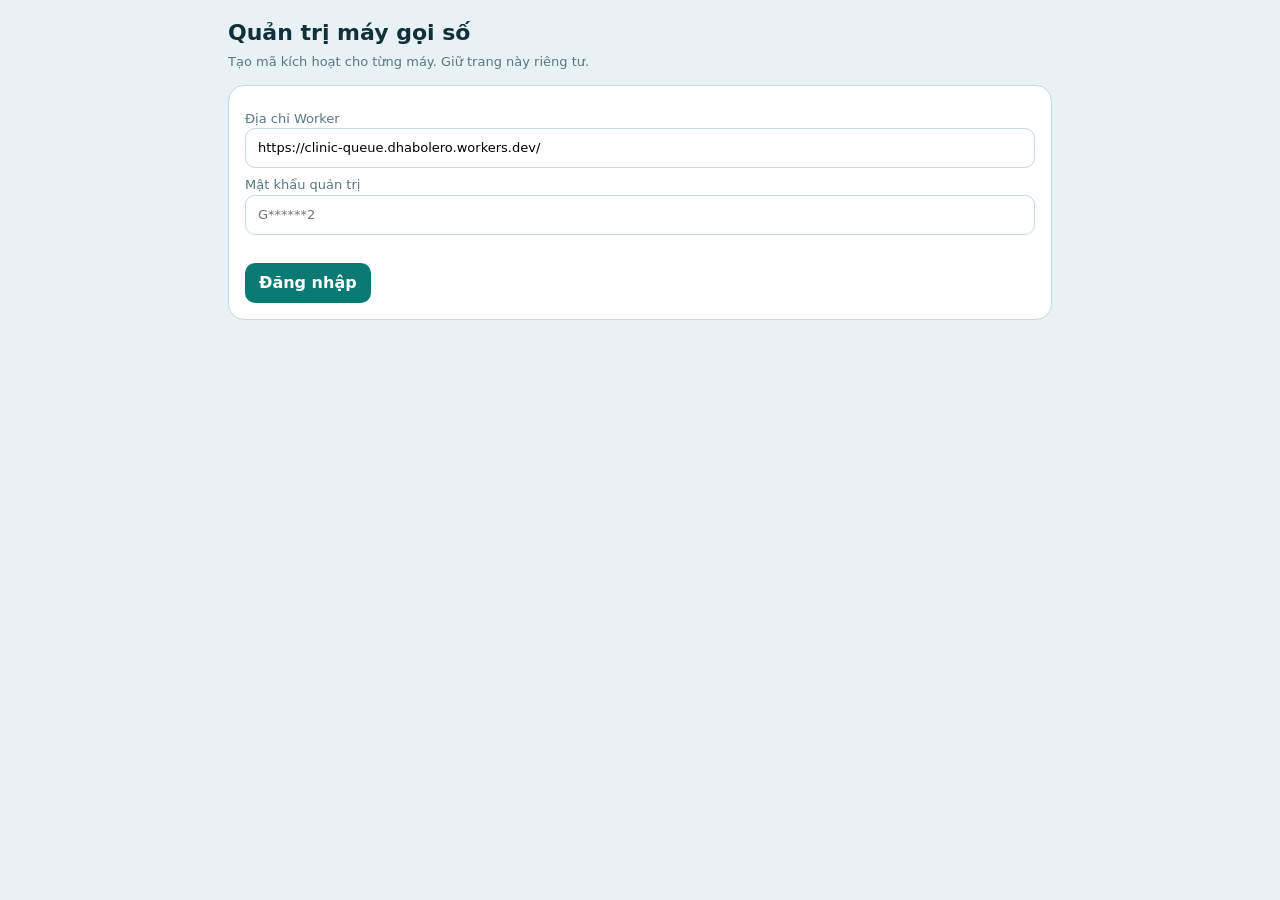
<file: gs.html>
<!DOCTYPE html>
<html lang="vi"><head><meta charset="utf-8"><meta name="viewport" content="width=device-width, initial-scale=1"><title>Quản trị máy gọi số</title>
<style>
:root{--bg:#e8f1f4;--ink:#10303a;--mut:#5a7781;--card:#fff;--line:#c6d9df;--acc:#0b7a75}
*{box-sizing:border-box}body{margin:0;background:var(--bg);color:var(--ink);font:500 16px/1.4 system-ui,"Segoe UI",Roboto,sans-serif}
.w{max-width:860px;margin:0 auto;padding:18px}h1{font-size:22px;margin:0 0 4px}.sub{color:var(--mut);font-size:13px}
.c{background:var(--card);border:1px solid var(--line);border-radius:16px;padding:16px;margin-top:14px}
label{display:block;font-size:13px;color:var(--mut);margin-top:8px}
input{width:100%;padding:10px 12px;border:1px solid var(--line);border-radius:10px;font:inherit}
button{font:inherit;font-weight:700;border:1px solid var(--line);background:#fff;border-radius:10px;padding:9px 14px;cursor:pointer}
.p{background:var(--acc);color:#fff;border:0}.row{display:flex;gap:10px;flex-wrap:wrap;align-items:end}.row>div{flex:1 1 200px}
.res{font-size:26px;font-weight:800;letter-spacing:.06em;margin:8px 0}.err{color:#c0392b;min-height:20px;font-size:14px}
table{width:100%;border-collapse:collapse;font-size:14px}td,th{padding:8px 6px;border-bottom:1px solid var(--line);text-align:left}
.off{opacity:.5}.mono{font-variant-numeric:tabular-nums;letter-spacing:.03em}
</style></head><body><div class="w">
<h1>Quản trị máy gọi số</h1><div class="sub">Tạo mã kích hoạt cho từng máy. Giữ trang này riêng tư.</div>
<div class="c"><label>Địa chỉ Worker<input id="u" value="https://clinic-queue.dhabolero.workers.dev/"></label>
<label>Mật khẩu quản trị<input id="a" type="password" autocomplete="off" placeholder="G******2"></label>
<div class="err" id="e"></div><button class="p" id="go" style="margin-top:8px">Đăng nhập</button></div>
<div id="m" hidden>
<div class="c"><b>Tạo mã kích hoạt</b>
<div class="row"><div><label>Mã máy (do máy hiển thị)<span style="display:flex;gap:6px"><input id="mid" placeholder="XXXX" maxlength="12" style="text-transform:uppercase;letter-spacing:.2em;font-weight:800"><button type="button" id="pst">Dán</button></span></label></div>
<div><label>Tên máy<input id="nm" placeholder="Quầy 1"></label></div>
<button class="p" id="mk">Tạo mã</button></div>
<div class="err" id="e2"></div><div class="res"><span id="r"></span> <button type="button" id="cpr" hidden>Chép mã</button></div></div>
<div class="c"><b>Danh sách máy</b><div style="overflow:auto"><table><thead><tr><th>Tên</th><th>Mã kích hoạt</th><th>Mã máy</th><th>Dùng lần cuối</th><th></th></tr></thead><tbody id="t"></tbody></table></div></div>
</div></div>
<script>
(function(){
var $=function(i){return document.getElementById(i)};
function H(){return{"content-type":"application/json","x-admin":$("a").value}}
function U(){return $("u").value.replace(/\/+$/,"")+"/admin"}
function call(o){return fetch(U(),o?{method:"POST",headers:H(),body:JSON.stringify(o)}:{headers:H()}).then(function(r){if(r.status===401)throw"Sai mật khẩu quản trị.";if(!r.ok)throw"Lỗi "+r.status;return r.json()})}
function esc(s){return String(s==null?"":s).replace(/[&<>"]/g,function(c){return{"&":"&amp;","<":"&lt;",">":"&gt;",'"':"&quot;"}[c]})}
function list(){call().then(function(rows){$("m").hidden=false;$("e").textContent="";var T=$("t");T.innerHTML="";
rows.forEach(function(r){var tr=document.createElement("tr");if(!r.active)tr.className="off";
tr.innerHTML="<td>"+esc(r.name)+(r.active?"":" (khóa)")+"</td><td class=mono>"+esc(r.code)+"</td><td class=mono>"+(r.dev?esc(r.dev):"chưa gắn")+"</td><td>"+esc(r.used||"")+"</td><td></td>";
var cb=document.createElement("button");cb.textContent="Chép";cb.style.marginLeft="6px";cb.onclick=function(){cp(r.code,cb)};tr.children[1].appendChild(cb);var td=tr.lastChild;[[r.active?"Khóa":"Mở","lock"],["Xóa","delete"]].forEach(function(x){var b=document.createElement("button");b.textContent=x[0];b.style.marginLeft="4px";
b.onclick=function(){if(x[1]==="delete"&&!confirm("Xóa máy "+r.name+"?"))return;call({op:x[1]==="lock"?(r.active?"lock":"unlock"):"delete",code:r.code}).then(list).catch(function(e){$("e2").textContent=e})};td.appendChild(b)});
T.appendChild(tr)})}).catch(function(e){$("e").textContent=typeof e==="string"?e:"Không kết nối được máy chủ."})}
function cp(t,b){var o=b.textContent;function ok(){b.textContent="Đã chép";setTimeout(function(){b.textContent=o},1200)}
function fb(){var x=document.createElement("textarea");x.value=t;document.body.appendChild(x);x.select();try{document.execCommand("copy");ok()}catch(e){}x.remove()}
if(navigator.clipboard&&navigator.clipboard.writeText)navigator.clipboard.writeText(t).then(ok,fb);else fb()}
function nid(s){var t=String(s||"").toUpperCase().trim();if(t.length<=4)return t;var m=t.match(/(?:^|[^A-Z0-9])([A-Z0-9]{4})\s*$/);return m?m[1]:t.slice(0,4)}
var last="";
$("go").onclick=list;
$("a").onkeydown=$("u").onkeydown=function(e){if(e.key==="Enter"){e.preventDefault();list()}};
$("mid").oninput=function(){var v=nid(this.value);if(v!==this.value)this.value=v};
$("mid").onkeydown=$("nm").onkeydown=function(e){if(e.key==="Enter"){e.preventDefault();$("mk").click()}};
$("pst").onclick=function(){$("e2").textContent="";if(navigator.clipboard&&navigator.clipboard.readText)navigator.clipboard.readText().then(function(t){$("mid").value=nid(t);$("nm").focus()}).catch(function(){$("e2").textContent="Trình duyệt chặn dán tự động, hãy bấm vào ô và nhấn Ctrl+V.";$("mid").focus()});else{$("e2").textContent="Hãy bấm vào ô và nhấn Ctrl+V để dán.";$("mid").focus()}};
$("cpr").onclick=function(){cp(last,this)};
$("mk").onclick=function(){$("e2").textContent="";$("r").textContent="";$("cpr").hidden=true;
call({op:"create",mid:$("mid").value,name:$("nm").value}).then(function(j){last=j.code;$("cpr").hidden=false;$("r").textContent="Mã kích hoạt: "+j.code+(j.existing?" (máy này đã có mã)":"");$("mid").value="";$("nm").value="";list()}).catch(function(e){$("e2").textContent=e==="Lỗi 400"?"Mã máy gồm 4 ký tự và cần có tên máy.":e})};
})();
</script></body></html>
</file>
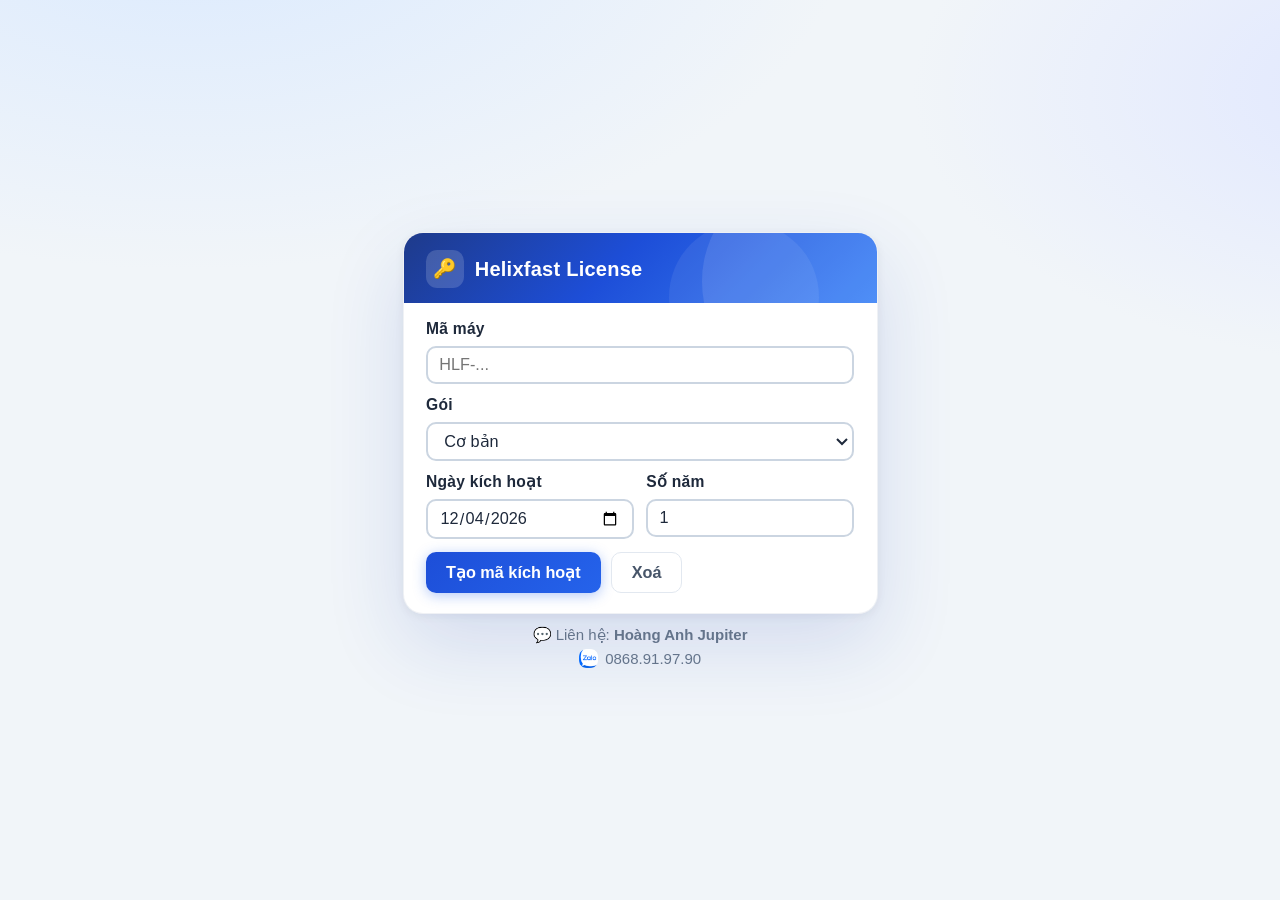
<file: hlf.html>
<!DOCTYPE html>
<html lang="vi">
<head>
<meta charset="UTF-8">
<meta name="viewport" content="width=device-width, initial-scale=1">
<title>Helixfast License</title>
<style>
  :root { color-scheme: light; }
  * { box-sizing: border-box; }
  body {
    font-family: -apple-system, "Segoe UI", Roboto, Arial, sans-serif;
    margin: 0; min-height: 100vh; color: #1e293b;
    display: flex; align-items: center; justify-content: center; padding: 32px 16px;
    background: radial-gradient(1100px 600px at 15% -10%, #dbeafe 0%, transparent 60%),
                radial-gradient(900px 500px at 110% 10%, #e0e7ff 0%, transparent 55%),
                #f1f5f9;
  }
  .wrap { width: 100%; max-width: 380px; zoom: 1.25; }
  .card {
    background: #fff; border-radius: 16px; overflow: hidden;
    box-shadow: 0 24px 64px rgba(30,64,175,.14), 0 2px 8px rgba(15,23,42,.06);
    border: 1px solid rgba(148,163,184,.15);
  }
  .head {
    position: relative; overflow: hidden; color: #fff; padding: 14px 18px 12px;
    background: linear-gradient(135deg, #1e3a8a 0%, #1d4ed8 45%, #3b82f6 100%);
  }
  .head::before {
    content: ""; position: absolute; top: -46px; right: -30px; width: 170px; height: 170px;
    border-radius: 50%; background: rgba(255,255,255,.10);
  }
  .head::after {
    content: ""; position: absolute; bottom: -55px; right: 46px; width: 120px; height: 120px;
    border-radius: 50%; background: rgba(255,255,255,.07);
  }
  .head-title {
    position: relative; font-weight: 700; font-size: 16px; display: flex; align-items: center; gap: 9px;
    letter-spacing: .2px;
  }
  .head-title .ico {
    display: inline-flex; align-items: center; justify-content: center; width: 30px; height: 30px;
    border-radius: 9px; background: rgba(255,255,255,.16); font-size: 15px;
  }
  .head-sub { position: relative; font-size: 11.5px; color: rgba(255,255,255,.78); margin-top: 6px; margin-left: 39px; }
  .body { padding: 14px 18px 16px; }
  label {
    display: block; font-weight: 700; font-size: 12.5px; color: #1e293b; margin-bottom: 6px;
    letter-spacing: .2px;
  }
  .field { margin-bottom: 10px; }
  input[type=text], input[type=date], input[type=number], textarea {
    width: 100%; padding: 6px 9px; border: 2px solid #cbd5e1; border-radius: 8px;
    font-size: 13px; font-family: inherit; background: #fff; color: #1e293b;
    transition: border-color .15s, box-shadow .15s, background .15s;
  }
  select { width: 100%; padding: 6px 9px; border: 2px solid #cbd5e1; border-radius: 8px; font-size: 13px; font-family: inherit; background: #fff; color: #1e293b; }
  select:focus { outline: none; border-color: #2563eb; box-shadow: 0 0 0 3px rgba(37,99,235,.15); }
  input[readonly] { background: #f1f5f9; color: #475569; }
  input[type=text]:focus, input[type=date]:focus, input[type=number]:focus, textarea:focus {
    outline: none; border-color: #2563eb; box-shadow: 0 0 0 3px rgba(37,99,235,.15); background: #fff;
  }
  textarea { font-family: ui-monospace, Menlo, Consolas, monospace; font-size: 12px; resize: vertical; }
  textarea#tokenOut { min-height: 64px; }
  .row { display: flex; gap: 10px; }
  .row > div { flex: 1; }
  .btnrow { display: flex; gap: 8px; margin-top: 4px; }
  button {
    border: none; border-radius: 8px; padding: 8px 16px; font-size: 13px; font-weight: 700;
    cursor: pointer; transition: .15s;
  }
  button#genBtn {
    background: linear-gradient(135deg,#1d4ed8,#2563eb); color: #fff;
    box-shadow: 0 2px 10px rgba(37,99,235,.35);
  }
  button#genBtn:hover { box-shadow: 0 4px 16px rgba(37,99,235,.45); transform: translateY(-1px); }
  button.secondary { background: #fff; color: #475569; border: 1.5px solid #e2e8f0; }
  button.secondary:hover { background: #f1f5f9; border-color: #cbd5e1; }
  .result { margin-top: 12px; padding-top: 12px; border-top: 1px dashed #e2e8f0; display: none; }
  .result.show { display: block; }
  .muted { color: #94a3b8; font-size: 11.5px; margin-top: 8px; }
  .footer-contact { text-align: center; margin-top: 10px; font-size: 12px; color: #64748b; }
  .footer-contact .zalo-row { display: flex; align-items: center; justify-content: center; gap: 6px; margin-top: 4px; }
  .footer-contact .zalo-row svg { flex: none; }
</style>
</head>
<body>
<div class="wrap">
  <div class="card">
    <div class="head">
      <div class="head-title"><span class="ico">🔑</span>Helixfast License</div>
      
    </div>
    <div class="body">
      <input type="hidden" id="secret" value="3780ca6bca82cf7389f693dfc26a3ff69dde2433c2649c9e122598af5d7be435">

      <div class="field">
        <label>Mã máy</label>
        <input type="text" id="machineCode" placeholder="HLF-...">
      </div>

      <div class="field">
        <label>Gói</label>
        <select id="tier">
          <option value="basic">Cơ bản</option>
          <option value="adv">Nâng cao</option>
        </select>
      </div>

      <div class="row field">
        <div>
          <label>Ngày kích hoạt</label>
          <input type="date" id="activateDate">
        </div>
        <div>
          <label>Số năm</label>
          <input type="number" id="years" value="1" min="1" max="20" step="1">
        </div>
      </div>

      <div class="btnrow">
        <button id="genBtn" type="button">Tạo mã kích hoạt</button>
        <button id="clearBtn" type="button" class="secondary">Xoá</button>
      </div>

      <div class="result" id="result">
        <label>Mã kích hoạt</label>
        <textarea id="tokenOut" readonly></textarea>
        <div class="btnrow">
          <button id="copyBtn" type="button" class="secondary">Copy</button>
        </div>
        <div class="muted" id="expInfo"></div>
      </div>
    </div>
  </div>
  <div class="footer-contact">💬 Liên hệ: <b>Hoàng Anh Jupiter</b>
    <div class="zalo-row"><img src="[data-uri]" width="15" height="15" alt="Zalo" style="flex:none;border-radius:3px;">0868.91.97.90</div>
  </div>
</div>

<script>
// ===== SHA-256 / HMAC-SHA256 thuần JS — PHẢI giống hệt bản trong script
// Helixfast (.user.js) để ra cùng chữ ký. Nếu sửa 1 bên thì phải sửa cả 2. =====
function sha256Bytes(messageBytes) {
  const K = new Uint32Array([

    0x428a2f98,0x71374491,0xb5c0fbcf,0xe9b5dba5,0x3956c25b,0x59f111f1,0x923f82a4,0xab1c5ed5,
    0xd807aa98,0x12835b01,0x243185be,0x550c7dc3,0x72be5d74,0x80deb1fe,0x9bdc06a7,0xc19bf174,
    0xe49b69c1,0xefbe4786,0x0fc19dc6,0x240ca1cc,0x2de92c6f,0x4a7484aa,0x5cb0a9dc,0x76f988da,
    0x983e5152,0xa831c66d,0xb00327c8,0xbf597fc7,0xc6e00bf3,0xd5a79147,0x06ca6351,0x14292967,
    0x27b70a85,0x2e1b2138,0x4d2c6dfc,0x53380d13,0x650a7354,0x766a0abb,0x81c2c92e,0x92722c85,
    0xa2bfe8a1,0xa81a664b,0xc24b8b70,0xc76c51a3,0xd192e819,0xd6990624,0xf40e3585,0x106aa070,
    0x19a4c116,0x1e376c08,0x2748774c,0x34b0bcb5,0x391c0cb3,0x4ed8aa4a,0x5b9cca4f,0x682e6ff3,
    0x748f82ee,0x78a5636f,0x84c87814,0x8cc70208,0x90befffa,0xa4506ceb,0xbef9a3f7,0xc67178f2,
  ]);
  let H = new Uint32Array([
    0x6a09e667,0xbb67ae85,0x3c6ef372,0xa54ff53a,0x510e527f,0x9b05688c,0x1f83d9ab,0x5be0cd19,
  ]);
  const bitLen = messageBytes.length * 8;
  const withOne = new Uint8Array(((messageBytes.length + 9 + 63) >> 6) << 6);
  withOne.set(messageBytes);
  withOne[messageBytes.length] = 0x80;
  const dv = new DataView(withOne.buffer);
  dv.setUint32(withOne.length - 4, bitLen >>> 0, false);
  dv.setUint32(withOne.length - 8, Math.floor(bitLen / 4294967296), false);

  function rotr(x, n) { return (x >>> n) | (x << (32 - n)); }

  for (let offset = 0; offset < withOne.length; offset += 64) {
    const w = new Uint32Array(64);
    for (let i = 0; i < 16; i++) w[i] = dv.getUint32(offset + i * 4, false);
    for (let i = 16; i < 64; i++) {
      const s0 = rotr(w[i-15],7) ^ rotr(w[i-15],18) ^ (w[i-15] >>> 3);
      const s1 = rotr(w[i-2],17) ^ rotr(w[i-2],19) ^ (w[i-2] >>> 10);
      w[i] = (w[i-16] + s0 + w[i-7] + s1) >>> 0;
    }
    let a=H[0],b=H[1],c=H[2],d=H[3],e=H[4],f=H[5],g=H[6],h=H[7];
    for (let i = 0; i < 64; i++) {
      const S1 = rotr(e,6) ^ rotr(e,11) ^ rotr(e,25);
      const ch = (e & f) ^ (~e & g);
      const temp1 = (h + S1 + ch + K[i] + w[i]) >>> 0;
      const S0 = rotr(a,2) ^ rotr(a,13) ^ rotr(a,22);
      const maj = (a & b) ^ (a & c) ^ (b & c);
      const temp2 = (S0 + maj) >>> 0;
      h=g; g=f; f=e; e=(d+temp1)>>>0;
      d=c; c=b; b=a; a=(temp1+temp2)>>>0;
    }
    H[0]=(H[0]+a)>>>0; H[1]=(H[1]+b)>>>0; H[2]=(H[2]+c)>>>0; H[3]=(H[3]+d)>>>0;
    H[4]=(H[4]+e)>>>0; H[5]=(H[5]+f)>>>0; H[6]=(H[6]+g)>>>0; H[7]=(H[7]+h)>>>0;
  }
  const out = new Uint8Array(32);
  const outDv = new DataView(out.buffer);
  for (let i = 0; i < 8; i++) outDv.setUint32(i*4, H[i], false);
  return out;
}
function concatBytes(a, b) {
  const out = new Uint8Array(a.length + b.length);
  out.set(a, 0); out.set(b, a.length);
  return out;
}
function hmacSha256Hex(secretStr, messageStr) {
  const blockSize = 64;
  let key = new TextEncoder().encode(secretStr);
  if (key.length > blockSize) key = sha256Bytes(key);
  if (key.length < blockSize) { const p = new Uint8Array(blockSize); p.set(key); key = p; }
  const oKeyPad = new Uint8Array(blockSize);
  const iKeyPad = new Uint8Array(blockSize);
  for (let i = 0; i < blockSize; i++) { oKeyPad[i] = key[i]^0x5c; iKeyPad[i] = key[i]^0x36; }
  const msgBytes = new TextEncoder().encode(messageStr);
  const inner = sha256Bytes(concatBytes(iKeyPad, msgBytes));
  const digest = sha256Bytes(concatBytes(oKeyPad, inner));
  return Array.from(digest).map(b => b.toString(16).padStart(2,'0')).join('');
}
function base64urlEncode(str) {
  const b64 = btoa(unescape(encodeURIComponent(str)));
  return b64.replace(/\+/g,'-').replace(/\//g,'_').replace(/=+$/,'');
}

// ===== Logic giao diện =====
const dateInput = document.getElementById('activateDate');
const today = new Date();
dateInput.value = today.toISOString().slice(0, 10);

document.getElementById('genBtn').addEventListener('click', () => {
  const secret = document.getElementById('secret').value.trim();
  const machineCode = document.getElementById('machineCode').value.trim();
  const years = parseFloat(document.getElementById('years').value) || 1;
  const dateStr = dateInput.value;

  if (!secret) { alert('Thiếu chuỗi bí mật.'); return; }
  if (!machineCode) { alert('Thiếu mã máy của khách hàng.'); return; }
  if (!dateStr) { alert('Thiếu ngày kích hoạt.'); return; }

  const activateDate = new Date(dateStr + 'T00:00:00');
  const expiryDate = new Date(activateDate.getTime());
  expiryDate.setFullYear(expiryDate.getFullYear() + Math.round(years));
  // Hết hạn vào cuối ngày đó (23:59:59) để tính đủ "1 năm liên tục".
  expiryDate.setHours(23, 59, 59, 0);

  const payload = {
    m: machineCode,
    exp: Math.floor(expiryDate.getTime() / 1000),
    iat: Math.floor(Date.now() / 1000),
  };
  const tier = document.getElementById('tier').value;
  if (tier === 'adv') payload.t = 'adv'; // Cơ bản: không có t (giống mã cũ)
  const payloadB64 = base64urlEncode(JSON.stringify(payload));
  const sig = hmacSha256Hex(secret, payloadB64);
  const token = payloadB64 + '.' + sig;

  document.getElementById('tokenOut').value = token;
  document.getElementById('result').classList.add('show');

  const pad = n => String(n).padStart(2, '0');
  const fmt = d => `${pad(d.getDate())}/${pad(d.getMonth()+1)}/${d.getFullYear()}`;
  document.getElementById('expInfo').textContent =
    `Gói ${tier === 'adv' ? 'Nâng cao' : 'Cơ bản'} · ${fmt(activateDate)} → ${fmt(expiryDate)}`;
});

document.getElementById('copyBtn').addEventListener('click', () => {
  const ta = document.getElementById('tokenOut');
  ta.select();
  navigator.clipboard && navigator.clipboard.writeText(ta.value).catch(() => document.execCommand('copy'));
  const btn = document.getElementById('copyBtn');
  const old = btn.textContent;
  btn.textContent = 'Đã copy ✓';
  setTimeout(() => (btn.textContent = old), 1200);
});

document.getElementById('clearBtn').addEventListener('click', () => {
  document.getElementById('machineCode').value = '';
  document.getElementById('tokenOut').value = '';
  document.getElementById('result').classList.remove('show');
});
</script>
</body>
</html>
</file>
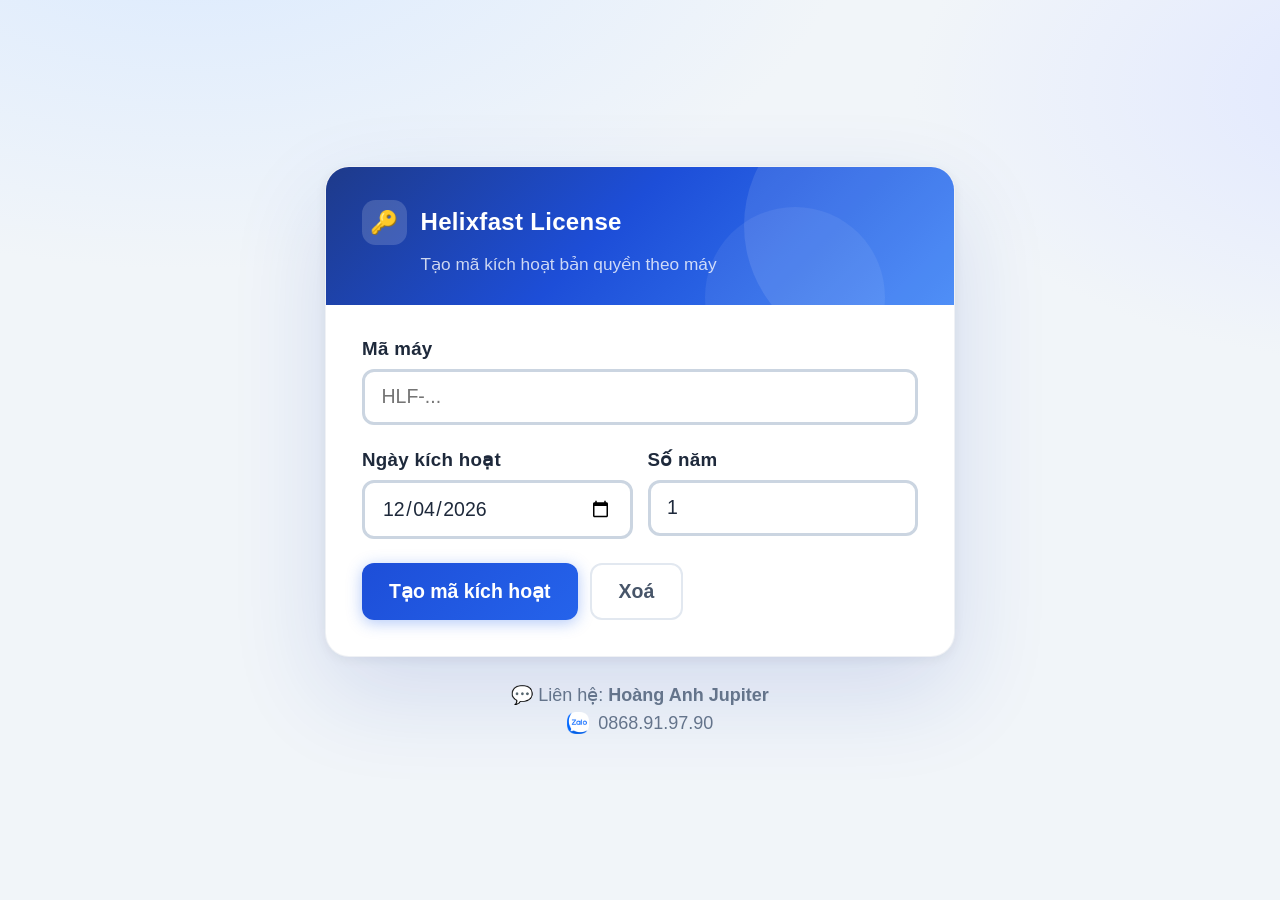
<file: hlg.html>
<!DOCTYPE html>
<html lang="vi">
<head>
<meta charset="UTF-8">
<meta name="viewport" content="width=device-width, initial-scale=1">
<title>Helixfast License</title>
<style>
  :root { color-scheme: light; }
  * { box-sizing: border-box; }
  body {
    font-family: -apple-system, "Segoe UI", Roboto, Arial, sans-serif;
    margin: 0; min-height: 100vh; color: #1e293b;
    display: flex; align-items: center; justify-content: center; padding: 32px 16px;
    background: radial-gradient(1100px 600px at 15% -10%, #dbeafe 0%, transparent 60%),
                radial-gradient(900px 500px at 110% 10%, #e0e7ff 0%, transparent 55%),
                #f1f5f9;
  }
  .wrap { width: 100%; max-width: 420px; zoom: 1.5; }
  .card {
    background: #fff; border-radius: 16px; overflow: hidden;
    box-shadow: 0 24px 64px rgba(30,64,175,.14), 0 2px 8px rgba(15,23,42,.06);
    border: 1px solid rgba(148,163,184,.15);
  }
  .head {
    position: relative; overflow: hidden; color: #fff; padding: 22px 24px 20px;
    background: linear-gradient(135deg, #1e3a8a 0%, #1d4ed8 45%, #3b82f6 100%);
  }
  .head::before {
    content: ""; position: absolute; top: -46px; right: -30px; width: 170px; height: 170px;
    border-radius: 50%; background: rgba(255,255,255,.10);
  }
  .head::after {
    content: ""; position: absolute; bottom: -55px; right: 46px; width: 120px; height: 120px;
    border-radius: 50%; background: rgba(255,255,255,.07);
  }
  .head-title {
    position: relative; font-weight: 700; font-size: 16px; display: flex; align-items: center; gap: 9px;
    letter-spacing: .2px;
  }
  .head-title .ico {
    display: inline-flex; align-items: center; justify-content: center; width: 30px; height: 30px;
    border-radius: 9px; background: rgba(255,255,255,.16); font-size: 15px;
  }
  .head-sub { position: relative; font-size: 11.5px; color: rgba(255,255,255,.78); margin-top: 6px; margin-left: 39px; }
  .body { padding: 22px 24px 24px; }
  label {
    display: block; font-weight: 700; font-size: 12.5px; color: #1e293b; margin-bottom: 6px;
    letter-spacing: .2px;
  }
  .field { margin-bottom: 16px; }
  input[type=text], input[type=date], input[type=number], textarea {
    width: 100%; padding: 9px 11px; border: 2px solid #cbd5e1; border-radius: 8px;
    font-size: 13px; font-family: inherit; background: #fff; color: #1e293b;
    transition: border-color .15s, box-shadow .15s, background .15s;
  }
  input[readonly] { background: #f1f5f9; color: #475569; }
  input[type=text]:focus, input[type=date]:focus, input[type=number]:focus, textarea:focus {
    outline: none; border-color: #2563eb; box-shadow: 0 0 0 3px rgba(37,99,235,.15); background: #fff;
  }
  textarea { font-family: ui-monospace, Menlo, Consolas, monospace; font-size: 12px; resize: vertical; }
  textarea#tokenOut { min-height: 84px; }
  .row { display: flex; gap: 10px; }
  .row > div { flex: 1; }
  .btnrow { display: flex; gap: 8px; margin-top: 4px; }
  button {
    border: none; border-radius: 8px; padding: 10px 18px; font-size: 13px; font-weight: 700;
    cursor: pointer; transition: .15s;
  }
  button#genBtn {
    background: linear-gradient(135deg,#1d4ed8,#2563eb); color: #fff;
    box-shadow: 0 2px 10px rgba(37,99,235,.35);
  }
  button#genBtn:hover { box-shadow: 0 4px 16px rgba(37,99,235,.45); transform: translateY(-1px); }
  button.secondary { background: #fff; color: #475569; border: 1.5px solid #e2e8f0; }
  button.secondary:hover { background: #f1f5f9; border-color: #cbd5e1; }
  .result { margin-top: 18px; padding-top: 18px; border-top: 1px dashed #e2e8f0; display: none; }
  .result.show { display: block; }
  .muted { color: #94a3b8; font-size: 11.5px; margin-top: 8px; }
  .footer-contact { text-align: center; margin-top: 18px; font-size: 12px; color: #64748b; }
  .footer-contact .zalo-row { display: flex; align-items: center; justify-content: center; gap: 6px; margin-top: 4px; }
  .footer-contact .zalo-row svg { flex: none; }
</style>
</head>
<body>
<div class="wrap">
  <div class="card">
    <div class="head">
      <div class="head-title"><span class="ico">🔑</span>Helixfast License</div>
      <div class="head-sub">Tạo mã kích hoạt bản quyền theo máy</div>
    </div>
    <div class="body">
      <input type="hidden" id="secret" value="3780ca6bca82cf7389f693dfc26a3ff69dde2433c2649c9e122598af5d7be435">

      <div class="field">
        <label>Mã máy</label>
        <input type="text" id="machineCode" placeholder="HLF-...">
      </div>

      <div class="row field">
        <div>
          <label>Ngày kích hoạt</label>
          <input type="date" id="activateDate">
        </div>
        <div>
          <label>Số năm</label>
          <input type="number" id="years" value="1" min="1" max="20" step="1">
        </div>
      </div>

      <div class="btnrow">
        <button id="genBtn" type="button">Tạo mã kích hoạt</button>
        <button id="clearBtn" type="button" class="secondary">Xoá</button>
      </div>

      <div class="result" id="result">
        <label>Mã kích hoạt</label>
        <textarea id="tokenOut" readonly></textarea>
        <div class="btnrow">
          <button id="copyBtn" type="button" class="secondary">Copy</button>
        </div>
        <div class="muted" id="expInfo"></div>
      </div>
    </div>
  </div>
  <div class="footer-contact">💬 Liên hệ: <b>Hoàng Anh Jupiter</b>
    <div class="zalo-row"><img src="[data-uri]" width="15" height="15" alt="Zalo" style="flex:none;border-radius:3px;">0868.91.97.90</div>
  </div>
</div>

<script>
// ===== SHA-256 / HMAC-SHA256 thuần JS — PHẢI giống hệt bản trong script
// Helixfast (.user.js) để ra cùng chữ ký. Nếu sửa 1 bên thì phải sửa cả 2. =====
function sha256Bytes(messageBytes) {
  const K = new Uint32Array([

    0x428a2f98,0x71374491,0xb5c0fbcf,0xe9b5dba5,0x3956c25b,0x59f111f1,0x923f82a4,0xab1c5ed5,
    0xd807aa98,0x12835b01,0x243185be,0x550c7dc3,0x72be5d74,0x80deb1fe,0x9bdc06a7,0xc19bf174,
    0xe49b69c1,0xefbe4786,0x0fc19dc6,0x240ca1cc,0x2de92c6f,0x4a7484aa,0x5cb0a9dc,0x76f988da,
    0x983e5152,0xa831c66d,0xb00327c8,0xbf597fc7,0xc6e00bf3,0xd5a79147,0x06ca6351,0x14292967,
    0x27b70a85,0x2e1b2138,0x4d2c6dfc,0x53380d13,0x650a7354,0x766a0abb,0x81c2c92e,0x92722c85,
    0xa2bfe8a1,0xa81a664b,0xc24b8b70,0xc76c51a3,0xd192e819,0xd6990624,0xf40e3585,0x106aa070,
    0x19a4c116,0x1e376c08,0x2748774c,0x34b0bcb5,0x391c0cb3,0x4ed8aa4a,0x5b9cca4f,0x682e6ff3,
    0x748f82ee,0x78a5636f,0x84c87814,0x8cc70208,0x90befffa,0xa4506ceb,0xbef9a3f7,0xc67178f2,
  ]);
  let H = new Uint32Array([
    0x6a09e667,0xbb67ae85,0x3c6ef372,0xa54ff53a,0x510e527f,0x9b05688c,0x1f83d9ab,0x5be0cd19,
  ]);
  const bitLen = messageBytes.length * 8;
  const withOne = new Uint8Array(((messageBytes.length + 9 + 63) >> 6) << 6);
  withOne.set(messageBytes);
  withOne[messageBytes.length] = 0x80;
  const dv = new DataView(withOne.buffer);
  dv.setUint32(withOne.length - 4, bitLen >>> 0, false);
  dv.setUint32(withOne.length - 8, Math.floor(bitLen / 4294967296), false);

  function rotr(x, n) { return (x >>> n) | (x << (32 - n)); }

  for (let offset = 0; offset < withOne.length; offset += 64) {
    const w = new Uint32Array(64);
    for (let i = 0; i < 16; i++) w[i] = dv.getUint32(offset + i * 4, false);
    for (let i = 16; i < 64; i++) {
      const s0 = rotr(w[i-15],7) ^ rotr(w[i-15],18) ^ (w[i-15] >>> 3);
      const s1 = rotr(w[i-2],17) ^ rotr(w[i-2],19) ^ (w[i-2] >>> 10);
      w[i] = (w[i-16] + s0 + w[i-7] + s1) >>> 0;
    }
    let a=H[0],b=H[1],c=H[2],d=H[3],e=H[4],f=H[5],g=H[6],h=H[7];
    for (let i = 0; i < 64; i++) {
      const S1 = rotr(e,6) ^ rotr(e,11) ^ rotr(e,25);
      const ch = (e & f) ^ (~e & g);
      const temp1 = (h + S1 + ch + K[i] + w[i]) >>> 0;
      const S0 = rotr(a,2) ^ rotr(a,13) ^ rotr(a,22);
      const maj = (a & b) ^ (a & c) ^ (b & c);
      const temp2 = (S0 + maj) >>> 0;
      h=g; g=f; f=e; e=(d+temp1)>>>0;
      d=c; c=b; b=a; a=(temp1+temp2)>>>0;
    }
    H[0]=(H[0]+a)>>>0; H[1]=(H[1]+b)>>>0; H[2]=(H[2]+c)>>>0; H[3]=(H[3]+d)>>>0;
    H[4]=(H[4]+e)>>>0; H[5]=(H[5]+f)>>>0; H[6]=(H[6]+g)>>>0; H[7]=(H[7]+h)>>>0;
  }
  const out = new Uint8Array(32);
  const outDv = new DataView(out.buffer);
  for (let i = 0; i < 8; i++) outDv.setUint32(i*4, H[i], false);
  return out;
}
function concatBytes(a, b) {
  const out = new Uint8Array(a.length + b.length);
  out.set(a, 0); out.set(b, a.length);
  return out;
}
function hmacSha256Hex(secretStr, messageStr) {
  const blockSize = 64;
  let key = new TextEncoder().encode(secretStr);
  if (key.length > blockSize) key = sha256Bytes(key);
  if (key.length < blockSize) { const p = new Uint8Array(blockSize); p.set(key); key = p; }
  const oKeyPad = new Uint8Array(blockSize);
  const iKeyPad = new Uint8Array(blockSize);
  for (let i = 0; i < blockSize; i++) { oKeyPad[i] = key[i]^0x5c; iKeyPad[i] = key[i]^0x36; }
  const msgBytes = new TextEncoder().encode(messageStr);
  const inner = sha256Bytes(concatBytes(iKeyPad, msgBytes));
  const digest = sha256Bytes(concatBytes(oKeyPad, inner));
  return Array.from(digest).map(b => b.toString(16).padStart(2,'0')).join('');
}
function base64urlEncode(str) {
  const b64 = btoa(unescape(encodeURIComponent(str)));
  return b64.replace(/\+/g,'-').replace(/\//g,'_').replace(/=+$/,'');
}

// ===== Logic giao diện =====
const dateInput = document.getElementById('activateDate');
const today = new Date();
dateInput.value = today.toISOString().slice(0, 10);

document.getElementById('genBtn').addEventListener('click', () => {
  const secret = document.getElementById('secret').value.trim();
  const machineCode = document.getElementById('machineCode').value.trim();
  const years = parseFloat(document.getElementById('years').value) || 1;
  const dateStr = dateInput.value;

  if (!secret) { alert('Thiếu chuỗi bí mật.'); return; }
  if (!machineCode) { alert('Thiếu mã máy của khách hàng.'); return; }
  if (!dateStr) { alert('Thiếu ngày kích hoạt.'); return; }

  const activateDate = new Date(dateStr + 'T00:00:00');
  const expiryDate = new Date(activateDate.getTime());
  expiryDate.setFullYear(expiryDate.getFullYear() + Math.round(years));
  // Hết hạn vào cuối ngày đó (23:59:59) để tính đủ "1 năm liên tục".
  expiryDate.setHours(23, 59, 59, 0);

  const payload = {
    m: machineCode,
    exp: Math.floor(expiryDate.getTime() / 1000),
    iat: Math.floor(Date.now() / 1000),
  };
  const payloadB64 = base64urlEncode(JSON.stringify(payload));
  const sig = hmacSha256Hex(secret, payloadB64);
  const token = payloadB64 + '.' + sig;

  document.getElementById('tokenOut').value = token;
  document.getElementById('result').classList.add('show');

  const pad = n => String(n).padStart(2, '0');
  const fmt = d => `${pad(d.getDate())}/${pad(d.getMonth()+1)}/${d.getFullYear()}`;
  document.getElementById('expInfo').textContent =
    `${fmt(activateDate)} → ${fmt(expiryDate)}`;
});

document.getElementById('copyBtn').addEventListener('click', () => {
  const ta = document.getElementById('tokenOut');
  ta.select();
  navigator.clipboard && navigator.clipboard.writeText(ta.value).catch(() => document.execCommand('copy'));
  const btn = document.getElementById('copyBtn');
  const old = btn.textContent;
  btn.textContent = 'Đã copy ✓';
  setTimeout(() => (btn.textContent = old), 1200);
});

document.getElementById('clearBtn').addEventListener('click', () => {
  document.getElementById('machineCode').value = '';
  document.getElementById('tokenOut').value = '';
  document.getElementById('result').classList.remove('show');
});
</script>
</body>
</html>
</file>
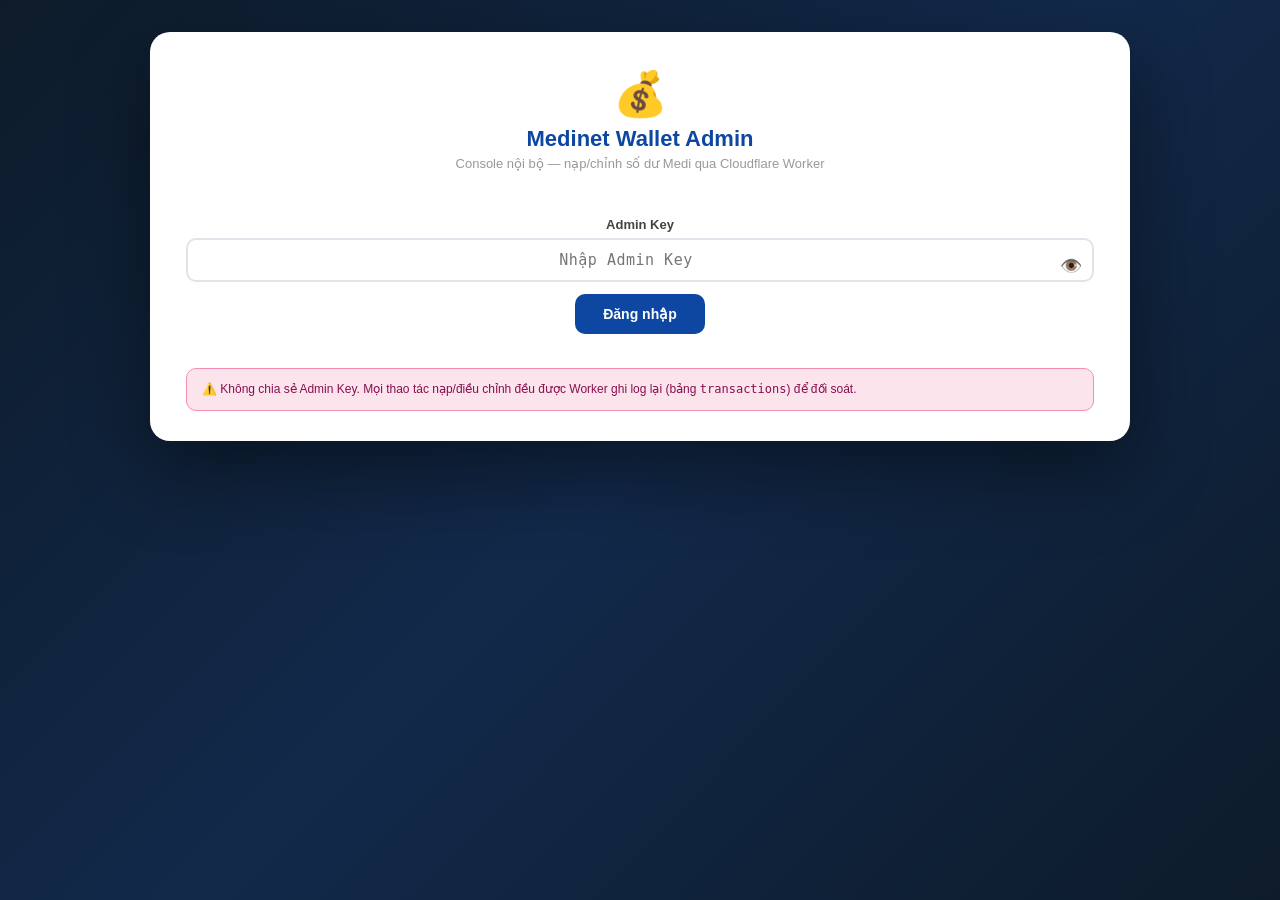
<file: mwa.html>
<!DOCTYPE html>
<html lang="vi">
<head>
<meta charset="UTF-8">
<meta name="viewport" content="width=device-width, initial-scale=1.0">
<title>💰 Medinet Wallet Admin</title>
<style>
* { box-sizing: border-box; margin: 0; padding: 0; }
body {
  font-family: 'Segoe UI', Arial, sans-serif;
  background: linear-gradient(135deg, #0d1b2a 0%, #12294a 50%, #0d1b2a 100%);
  min-height: 100vh; display: flex; align-items: flex-start;
  justify-content: center; padding: 32px 16px;
}
.card {
  background: #fff; border-radius: 20px; padding: 36px 36px 30px;
  width: 100%; max-width: 560px;
  box-shadow: 0 30px 80px rgba(0,0,0,0.45);
}
h1 { text-align:center; font-size:22px; color:#0d47a1; margin-bottom:4px; }
.subtitle { text-align:center; font-size:13px; color:#999; margin-bottom:26px; }
.logo { text-align:center; font-size:44px; margin-bottom:6px; }

label { font-size:13px; font-weight:700; color:#444; display:block; margin-bottom:6px; }
input[type=text], input[type=password], input[type=number] {
  width:100%; padding:11px 14px; border:2px solid #e0e4ea;
  border-radius:10px; font-size:15px; outline:none; transition:border-color .2s;
  font-family:monospace; letter-spacing:.5px;
}
input:focus { border-color:#1565c0; }
.field { margin-bottom:18px; }
.divider { height:1px; background:#eee; margin:20px 0; }

/* Gate mat khau Admin - phai vao truoc khi thay bat ky chuc nang nao */
.gate {
  text-align:center; padding:20px 0;
}
.gate input { text-align:center; margin-bottom:12px; }
.gate button {
  padding:12px 28px; border:none; border-radius:10px; background:#0d47a1;
  color:#fff; font-weight:800; font-size:14px; cursor:pointer;
}
.gate-err { color:#c62828; font-size:12.5px; margin-top:10px; display:none; }

.main-panel { display:none; }
.main-panel.open { display:block; }

/* Tab chon hanh dong */
.tab-row { display:flex; gap:8px; margin-bottom:20px; }
.tab-btn {
  flex:1; padding:11px; border:2px solid #ddd; border-radius:10px;
  background:#fafafa; cursor:pointer; font-size:13px; font-weight:700; color:#666;
  text-align:center; transition:all .15s;
}
.tab-btn.active { border-color:#0d47a1; background:#e8eeff; color:#0d47a1; }

.panel-section { display:none; }
.panel-section.active { display:block; }

.amount-chips { display:flex; gap:8px; flex-wrap:wrap; margin-bottom:14px; }
.chip {
  padding:8px 14px; border:1.5px solid #ddd; border-radius:999px;
  font-size:12.5px; font-weight:700; cursor:pointer; color:#555; background:#fafafa;
}
.chip:hover { border-color:#90caf9; }
.chip.active { border-color:#0d47a1; background:#e8eeff; color:#0d47a1; }

.btn {
  width:100%; padding:14px; color:#fff; border:none;
  border-radius:12px; font-size:15px; font-weight:800; cursor:pointer;
  transition:opacity .2s, transform .1s; margin-top:4px;
}
.btn:hover { opacity:.92; } .btn:active { transform:scale(.98); }
.btn:disabled { opacity:.5; cursor:not-allowed; }
.btn-topup { background:linear-gradient(135deg,#1565c0,#0d47a1); }
.btn-adjust { background:linear-gradient(135deg,#6a1b9a,#4a148c); }
.btn-balance { background:linear-gradient(135deg,#546e7a,#37474f); }

.result-box {
  display:none; margin-top:16px; border-radius:12px;
  padding:18px; text-align:center; background:#e8eeff; border:2px solid #90caf9;
}
.result-box.error { background:#fce4ec; border-color:#f48fb1; }
.result-box.show { display:block; }
.result-label { font-size:11px; color:#888; text-transform:uppercase; letter-spacing:.5px; margin-bottom:6px; }
.result-num { font-size:28px; font-weight:900; color:#0d47a1; margin-bottom:4px; }
.result-box.error .result-num { color:#c62828; font-size:16px; }
.result-info { font-size:12.5px; color:#888; }

.info-box {
  margin-top:20px; background:#fff8e1; border-radius:10px;
  padding:13px 16px; font-size:12.5px; color:#6d4c00; line-height:1.7;
  border:1px solid #ffe082;
}
.info-box b { color:#e65100; }
.warning {
  background:#fce4ec; border:1px solid #f48fb1; border-radius:10px;
  padding:11px 15px; font-size:12px; color:#880e4f;
  margin-top:14px; line-height:1.6;
}

@media (max-width: 420px) {
  .card { padding:22px 18px 20px; }
}

/* Card rong hon cho Dashboard + Danh sach khach hang */
.card-wide { max-width: 980px; }

/* Top-level nav (Vi Medi / Dashboard / Khach hang) */
.top-nav { display:flex; gap:8px; margin-bottom:22px; }
.top-nav-btn {
  flex:1; padding:12px; border:2px solid #ddd; border-radius:10px;
  background:#fafafa; cursor:pointer; font-size:13.5px; font-weight:800; color:#666;
  text-align:center; transition:all .15s;
}
.top-nav-btn.active { border-color:#0d47a1; background:#e8eeff; color:#0d47a1; }
.top-view { display:none; }
.top-view.active { display:block; }

/* Dashboard */
.stat-grid { display:grid; grid-template-columns:repeat(auto-fit,minmax(150px,1fr)); gap:12px; margin-bottom:22px; }
.stat-card { background:#f7f9fc; border:1px solid #e3e8f0; border-radius:12px; padding:14px 16px; }
.stat-card .lbl { font-size:11px; color:#888; text-transform:uppercase; letter-spacing:.4px; font-weight:700; margin-bottom:6px; }
.stat-card .val { font-size:20px; font-weight:900; color:#0d47a1; }
.stat-section-title { font-size:13px; font-weight:800; color:#444; margin:18px 0 10px; }
.refresh-btn { background:#37474f; color:#fff; border:none; border-radius:10px; padding:10px 16px; font-weight:700; font-size:13px; cursor:pointer; margin-bottom:16px; }

/* Dung luong D1 (Dashboard) */
.usage-box { background:#0b1f2b; color:#fff; border-radius:14px; padding:18px 20px; }
.usage-row { margin-bottom:6px; }
.usage-label { display:flex; justify-content:space-between; font-size:13px; margin-bottom:6px; }
.usage-bar-track { background:rgba(255,255,255,.14); border-radius:999px; height:12px; overflow:hidden; }
.usage-bar-fill { height:100%; background:linear-gradient(90deg,#0f6659,#1fae94); border-radius:999px; transition:width .3s; }
.usage-bar-fill.warn { background:linear-gradient(90deg,#c9713f,#e0954f); }
.usage-note { font-size:11.5px; color:#9fb3ac; margin-top:10px; line-height:1.6; }

/* Customer directory */
.search-row { display:flex; gap:8px; margin-bottom:16px; }
.search-row input { flex:1; }
.search-row button { padding:0 18px; border:none; border-radius:10px; background:#0d47a1; color:#fff; font-weight:800; cursor:pointer; }
.cust-table { width:100%; border-collapse:collapse; font-size:12.5px; }
.cust-table th { text-align:left; color:#888; font-size:11px; text-transform:uppercase; padding:8px 10px; border-bottom:2px solid #eee; }
.cust-table td { padding:10px; border-bottom:1px solid #f0f0f0; vertical-align:top; }
.cust-table tr:hover { background:#f7f9fc; cursor:pointer; }
.badge { display:inline-block; padding:2px 8px; border-radius:999px; font-size:10.5px; font-weight:800; }
.badge-active { background:#e8f5e9; color:#2e7d32; }
.badge-empty { background:#fce4ec; color:#c62828; }
.badge-trial { background:#fff8e1; color:#e65100; }
.badge-none { background:#f0f0f0; color:#999; }

/* Customer detail overlay */
.overlay { display:none; position:fixed; inset:0; background:rgba(13,27,42,.6); z-index:100; align-items:flex-start; justify-content:center; padding:30px 16px; overflow:auto; }
.overlay.show { display:flex; }
.detail-card { background:#fff; border-radius:16px; padding:26px; width:100%; max-width:640px; }
.detail-card h3 { color:#0d47a1; margin-bottom:14px; font-size:18px; }
.detail-grid { display:grid; grid-template-columns:1fr 1fr; gap:10px 16px; margin-bottom:16px; font-size:13px; }
.detail-grid .k { color:#888; font-size:11px; text-transform:uppercase; font-weight:700; }
.detail-grid .v { font-weight:700; color:#222; }
.close-btn { float:right; background:none; border:none; font-size:20px; cursor:pointer; color:#999; }
.hist-list { max-height:220px; overflow:auto; border:1px solid #eee; border-radius:8px; padding:8px 12px; font-size:12px; margin-bottom:14px; }
.hist-row { padding:6px 0; border-bottom:1px dashed #eee; display:flex; justify-content:space-between; gap:10px; align-items:center; }
.mini-refund-btn {
  margin-left:8px; padding:3px 9px; border:1px solid #f48fb1; border-radius:999px;
  background:#fce4ec; color:#c62828; font-size:10.5px; font-weight:800; cursor:pointer;
}
.mini-refund-btn:hover { background:#f8bbd0; }
.status-pill {
  display:inline-block; padding:3px 10px; border-radius:999px; font-size:10.5px; font-weight:800;
  cursor:default; user-select:none; border:1px solid transparent;
}
.status-paid { background:#e8f5e9; color:#2e7d32; border-color:#a5d6a7; }
.status-refunded { background:#ede7f6; color:#5e35b1; border-color:#b39ddb; }
/* Don cho thanh toan / da huy: gom vao muc rieng, mac dinh thu gon */
.pending-box { border:1px dashed #ddd; border-radius:8px; padding:8px 12px; font-size:12px; margin-bottom:14px; background:#fafafa; }
.pending-box summary { cursor:pointer; font-weight:700; color:#777; }
.pending-box .pending-rows { margin-top:6px; max-height:160px; overflow:auto; color:#777; }
.copy-mid-btn {
  margin-left:6px; padding:2px 7px; border:1px solid #90caf9; border-radius:6px;
  background:#e3f2fd; color:#0d47a1; font-size:11px; font-weight:700; cursor:pointer; vertical-align:middle;
}
.copy-mid-btn:hover { background:#bbdefb; }
.copy-mid-btn.copied { background:#c8e6c9; border-color:#81c784; color:#1b5e20; }
.edit-form input, .edit-form select { margin-bottom:10px; }

/* Bu tru / Hang tang */
.adj-overlay { z-index:120; }
.adj-btn {
  padding:5px 10px; border:1px solid #ce93d8; border-radius:8px; background:#f3e5f5;
  color:#6a1b9a; font-size:11.5px; font-weight:800; cursor:pointer; white-space:nowrap;
}
.adj-btn:hover { background:#e1bee7; }
.note-cell { color:#555; font-size:12px; max-width:220px; word-break:break-word; }
.adj-mid { font-family:monospace; font-weight:800; color:#0d47a1; margin-bottom:2px; }
.adj-bal { font-size:12.5px; color:#888; margin-bottom:14px; }
.adj-preview { font-size:12.5px; margin:8px 0 14px; padding:9px 12px; border-radius:8px; background:#f3e5f5; color:#4a148c; }
.adj-preview.warn { background:#fff3e0; color:#e65100; }
.chip.disabled { opacity:.4; pointer-events:none; }
.chip.gift.active { border-color:#ad1457; background:#fce4ec; color:#ad1457; }
.sum-line { font-size:12.5px; background:#f7f9fc; border:1px solid #e3e8f0; border-radius:10px; padding:10px 12px; margin-bottom:16px; line-height:1.8; }
.tx-head, .tx-row { display:grid; grid-template-columns:118px 92px 68px 1fr; gap:8px; align-items:start; }
.tx-head { font-size:10.5px; color:#888; text-transform:uppercase; font-weight:700; padding:2px 0 6px; border-bottom:2px solid #eee; position:sticky; top:-8px; background:#fff; }
.tx-row { padding:6px 0; border-bottom:1px dashed #eee; }
.tx-note { color:#555; word-break:break-word; }
.tag { display:inline-block; padding:2px 8px; border-radius:999px; font-size:10.5px; font-weight:800; white-space:nowrap; }
.tag-buy { background:#e3f2fd; color:#0d47a1; }
.tag-gift { background:#fce4ec; color:#ad1457; }
.tag-trial { background:#fff8e1; color:#e65100; }
.tag-use { background:#f0f0f0; color:#555; }
.tag-adj { background:#ede7f6; color:#5e35b1; }
.toast { position:fixed; left:50%; bottom:28px; transform:translateX(-50%); background:#1b5e20; color:#fff; padding:11px 20px; border-radius:10px; font-size:13.5px; font-weight:700; z-index:300; display:none; box-shadow:0 8px 24px rgba(0,0,0,.3); }
.toast.error { background:#b71c1c; }
.toast.show { display:block; }
.edit-form label { margin-top:0; }
</style>
</head>
<body>
<div class="card card-wide">
  <div class="logo">💰</div>
  <h1>Medinet Wallet Admin</h1>
  <p class="subtitle">Console nội bộ — nạp/chỉnh số dư Medi qua Cloudflare Worker</p>

  <div class="gate" id="gate">
    <label>Admin Key</label>
    <div style="position:relative">
      <input type="password" id="adminKeyInput" placeholder="Nhập Admin Key" autocomplete="off" style="width:100%;box-sizing:border-box;padding-right:42px">
      <button type="button" id="toggleKeyVisBtn" onclick="toggleKeyVisibility()" title="Hiện/ẩn Admin Key"
        style="position:absolute;right:6px;top:50%;transform:translateY(-50%);background:none;border:none;cursor:pointer;font-size:18px;line-height:1;padding:4px 6px;color:#888">👁️</button>
    </div>
    <button onclick="unlockGate()">Đăng nhập</button>
    <div class="gate-err" id="gateErr">Sai Admin Key hoặc không kết nối được Worker</div>
  </div>

  <div class="main-panel" id="mainPanel">

    <div class="top-nav">
      <div class="top-nav-btn active" id="navWallet" onclick="switchView('wallet')">💳 Ví Medi</div>
      <div class="top-nav-btn" id="navDashboard" onclick="switchView('dashboard')">📊 Dashboard</div>
      <div class="top-nav-btn" id="navCustomers" onclick="switchView('customers')">👥 Khách hàng</div>
      <div class="top-nav-btn" id="navLogout" onclick="logoutAdmin()" style="flex:0 0 auto;padding:12px 16px;color:#c62828;border-color:#f3c2c2;background:#fff5f5">🚪 Đăng xuất</div>
    </div>

    <!-- ============ VIEW: DASHBOARD ============ -->
    <div class="top-view" id="viewDashboard">
      <button class="refresh-btn" onclick="loadDashboard()">🔄 Làm mới số liệu</button>

      <div class="stat-section-title">💵 Doanh thu</div>
      <div class="stat-grid">
        <div class="stat-card"><div class="lbl">Hôm nay</div><div class="val" id="dRevToday">—</div></div>
        <div class="stat-card"><div class="lbl">7 ngày</div><div class="val" id="dRev7d">—</div></div>
        <div class="stat-card"><div class="lbl">Tháng này</div><div class="val" id="dRevMonth">—</div></div>
      </div>

      <div class="stat-section-title">👥 Khách hàng</div>
      <div class="stat-grid">
        <div class="stat-card"><div class="lbl">Tổng</div><div class="val" id="dCustTotal">—</div></div>
        <div class="stat-card"><div class="lbl">Đang sử dụng</div><div class="val" id="dCustActive">—</div></div>
        <div class="stat-card"><div class="lbl">Hết Medi</div><div class="val" id="dCustDepleted">—</div></div>
        <div class="stat-card"><div class="lbl">Đã trial</div><div class="val" id="dCustTrial">—</div></div>
      </div>

      <div class="stat-section-title">🪙 Medi</div>
      <div class="stat-grid">
        <div class="stat-card"><div class="lbl">Đã bán</div><div class="val" id="dMediSold">—</div></div>
        <div class="stat-card"><div class="lbl">Đã sử dụng</div><div class="val" id="dMediUsed">—</div></div>
        <div class="stat-card"><div class="lbl">Còn trong tài khoản</div><div class="val" id="dMediRemaining">—</div></div>
      </div>

      <div class="stat-section-title">🧾 Đơn hàng</div>
      <div class="stat-grid">
        <div class="stat-card"><div class="lbl">Chờ thanh toán</div><div class="val" id="dOrdPending">—</div></div>
        <div class="stat-card"><div class="lbl">Đã thanh toán (30 ngày)</div><div class="val" id="dOrdPaid">—</div></div>
        <div class="stat-card"><div class="lbl">Hoàn tiền</div><div class="val" id="dOrdRefunded">—</div></div>
      </div>

      <div class="stat-section-title">☁️ Dung lượng D1 (Cloudflare)</div>
      <div class="usage-box">
        <div class="usage-row">
          <div class="usage-label"><span>Lưu trữ (Storage)</span><span id="dUsagePct">—</span></div>
          <div class="usage-bar-track"><div class="usage-bar-fill" id="dUsageBar" style="width:0%"></div></div>
        </div>
        <div class="usage-note" id="dUsageDetail">Bấm "Làm mới số liệu" ở trên để tải.</div>

        <div class="usage-row" style="margin-top:16px">
          <div class="usage-label"><span>Lượt đọc hôm nay (ước lượng)</span><span id="dReadPct">—</span></div>
          <div class="usage-bar-track"><div class="usage-bar-fill" id="dReadBar" style="width:0%"></div></div>
        </div>
        <div class="usage-row" style="margin-top:14px">
          <div class="usage-label"><span>Lượt ghi hôm nay (ước lượng)</span><span id="dWritePct">—</span></div>
          <div class="usage-bar-track"><div class="usage-bar-fill" id="dWriteBar" style="width:0%"></div></div>
        </div>
        <div class="usage-note" id="dDailyDetail"></div>
      </div>
    </div>

    <!-- ============ VIEW: CUSTOMERS ============ -->
    <div class="top-view" id="viewCustomers">
      <div class="search-row">
        <input type="text" id="custSearchInput" placeholder="🔎 Tìm Machine ID / SĐT / Tên" onkeydown="if(event.key==='Enter')loadCustomers()">
        <button onclick="loadCustomers()">Tìm</button>
      </div>
      <div style="overflow:auto">
        <table class="cust-table">
          <thead>
            <tr><th>Machine ID</th><th>Tên / SĐT</th><th>Đơn vị</th><th>Còn lại</th><th>Trạng thái</th><th>Bảo hành</th><th>Bù trừ</th></tr>
          </thead>
          <tbody id="custTableBody"></tbody>
        </table>
      </div>
    </div>

    <!-- ============ VIEW: WALLET (form gốc) ============ -->
    <div class="top-view active" id="viewWallet">

    <div class="field">
      <label>Mã máy khách hàng (Machine ID)</label>
      <input type="text" id="midInput" placeholder="VD: MID-A1B2C3D4" spellcheck="false" autocomplete="off">
    </div>

    <div class="tab-row">
      <div class="tab-btn active" id="tabTopup" onclick="switchTab('topup')">💳 Nạp Medi</div>
      <div class="tab-btn" id="tabAdjust" onclick="switchTab('adjust')">🛠️ Bù sự cố</div>
      <div class="tab-btn" id="tabBalance" onclick="switchTab('balance')">🔍 Tra số dư</div>
    </div>

    <!-- TAB: Nap Medi theo so tien VND, tu dong tinh bonus -->
    <div class="panel-section active" id="panelTopup">
      <label>Số tiền đã nhận (VNĐ)</label>
      <div class="amount-chips">
        <div class="chip" onclick="setAmount(100000)">100.000đ</div>
        <div class="chip" onclick="setAmount(500000)">500.000đ (+5%)</div>
        <div class="chip" onclick="setAmount(1000000)">1.000.000đ (+10%)</div>
        <div class="chip" onclick="setAmount(2000000)">2.000.000đ (+15%)</div>
        <div class="chip" onclick="setAmount(5000000)">5.000.000đ</div>
      </div>
      <input type="number" id="amountInput" placeholder="Hoặc nhập số tiền khác (tối thiểu 100.000đ)" oninput="clearChipSelection()">
      <button class="btn btn-topup" onclick="doTopup()">💳 Cộng Medi vào Ví</button>
    </div>

    <!-- TAB: Bu su co - Admin tu do cong/tru so Medi bat ky -->
    <div class="panel-section" id="panelAdjust">
      <label>Loại điều chỉnh</label>
      <select id="adjustTypeSelect" onchange="onWalletAdjTypeChange()" style="width:100%;padding:11px 14px;border:2px solid #e0e4ea;border-radius:10px;font-size:14px;margin-bottom:12px;background:#fff">
        <option value="fix">🛠️ Bù sự cố</option>
        <option value="transfer">🏦 Sai lệch chuyển khoản</option>
        <option value="gift">🎁 Hàng tặng (chỉ cộng)</option>
        <option value="other">Khác</option>
      </select>
      <label>Số Medi cần cộng (âm để trừ)</label>
      <input type="number" step="0.01" id="mediDeltaInput" placeholder="VD: 5 (cộng) hoặc -5 (trừ)" style="margin-bottom:12px">
      <label id="adjustNoteLabel">Ghi chú (bắt buộc, để đối soát sau này)</label>
      <input type="text" id="adjustNoteInput" placeholder="VD: Bù lỗi kỹ thuật ngày 28/08" style="margin-bottom:12px">
      <button class="btn btn-adjust" onclick="doAdjust()">🛠️ Áp dụng điều chỉnh</button>
      <div class="divider"></div>
      <label>Gỡ khoá thiết bị (khi khách bị khoá nhầm)</label>
      <div style="font-size:12px;color:#888;margin-bottom:10px;line-height:1.6">
        Dùng khi khách báo lỗi "Không xác nhận được thiết bị" — thường do đổi máy/cài lại trình duyệt khiến dữ liệu cũ bị mất. Gỡ khoá xong, script của khách sẽ tự nhận lại vào lần thao tác kế tiếp.
      </div>
      <button class="btn" style="background:linear-gradient(135deg,#78909c,#546e7a)" onclick="doResetDevice()">🔓 Gỡ khoá thiết bị cho mã máy này</button>
    </div>

    <!-- TAB: Tra so du hien tai -->
    <div class="panel-section" id="panelBalance">
      <button class="btn btn-balance" onclick="doCheckBalance()">🔍 Xem số dư hiện tại</button>
    </div>

    <div class="result-box" id="resultBox">
      <div class="result-label" id="resultLabel">Kết quả</div>
      <div class="result-num" id="resultNum">—</div>
      <div class="result-info" id="resultInfo"></div>
    </div>

    <div class="info-box">
      <b>ℹ️ Lưu ý:</b> Giao dịch chuyển khoản đúng nội dung Mã máy giờ đã được <b>tự động cộng Medi qua webhook SePay</b> (thường trong vài giây–vài phút), không cần thao tác tay ở đây nữa. Tab <b>"Nạp Medi"</b> chỉ dùng khi cần <b>bù thủ công</b> cho các trường hợp đặc biệt:<br>
      1. Khách chuyển khoản nhưng ghi <b>sai/thiếu Mã máy</b> nên webhook không nhận diện được<br>
      2. Khách chuyển tiền mặt, ví điện tử khác, hoặc ngoài tài khoản đã liên kết SePay<br>
      3. Xem đúng số tiền đã nhận, chọn đúng mức tiền (hoặc nhập tay) → "Cộng Medi vào Ví" — hệ thống tự tính khuyến mãi giống công thức tự động<br>
      4. Báo khách mở popup <b>Ví Medi</b> trong script và bấm "Làm mới số dư"
    </div>
    </div><!-- /viewWallet -->
  </div>

  <!-- ============ Overlay: chi tiet + sua thong tin khach hang ============ -->
  <div class="overlay" id="custOverlay">
    <div class="detail-card">
      <button class="close-btn" onclick="closeCustDetail()">✕</button>
      <h3 id="custDetailTitle">Chi tiết khách hàng</h3>
      <button type="button" class="btn btn-adjust" style="margin:0 0 14px;padding:11px" onclick="openAdjModal(custDetailMid, custDetailBal)">⚖️ Bù trừ / 🎁 Hàng tặng cho khách này</button>
      <div class="detail-grid" id="custDetailGrid"></div>
      <div class="stat-section-title" style="margin-top:0">Tổng hợp Medi theo nguồn</div>
      <div class="sum-line" id="custSumLine">—</div>

      <div class="stat-section-title">Lịch sử thanh toán</div>
      <div class="hist-list" id="custOrderHist">—</div>
      <details class="pending-box" id="custPendingBox" style="display:none"></details>

      <div class="stat-section-title">Lịch sử giao dịch Medi</div>
      <div class="hist-list" id="custTxHist">—</div>

      <div class="stat-section-title">✏️ Sửa thông tin khách hàng</div>
      <div class="edit-form">
        <label>Số điện thoại (bắt buộc)</label>
        <input type="text" id="custEditPhone">
        <label>Tên (không bắt buộc)</label>
        <input type="text" id="custEditName">
        <label>Zalo</label>
        <input type="text" id="custEditZalo">
        <label>Đơn vị / cơ sở</label>
        <input type="text" id="custEditOrg">
        <label>Trạng thái bảo hành</label>
        <select id="custEditWarranty">
          <option value="active">Còn bảo hành</option>
          <option value="expired">Hết bảo hành</option>
          <option value="void">Không áp dụng</option>
        </select>
        <label>Ghi chú Admin</label>
        <input type="text" id="custEditNote" placeholder="VD: đã đổi máy 20/08, hỗ trợ gỡ khoá 1 lần">
        <button class="btn btn-topup" onclick="saveCustDetail()">💾 Lưu thông tin</button>
      </div>
    </div>
  </div>

  <!-- ============ Overlay: Bu tru / Hang tang ============ -->
  <div class="overlay adj-overlay" id="adjOverlay">
    <div class="detail-card" style="max-width:460px">
      <button class="close-btn" onclick="closeAdjModal()">✕</button>
      <h3>⚖️ Bù trừ / Hàng tặng</h3>
      <div class="adj-mid" id="adjMidLabel"></div>
      <div class="adj-bal" id="adjBalLabel"></div>

      <label>Loại</label>
      <div class="amount-chips" id="adjTypeChips"></div>

      <label>Hướng</label>
      <div class="amount-chips" id="adjDirChips">
        <div class="chip active" id="adjDirPlus" onclick="setAdjDir(1)">➕ Cộng Medi</div>
        <div class="chip" id="adjDirMinus" onclick="setAdjDir(-1)">➖ Trừ Medi</div>
      </div>

      <label>Số Medi</label>
      <input type="number" step="0.01" min="0" id="adjAmountInput" placeholder="VD: 5 hoặc 0.5" oninput="updateAdjPreview()">
      <div class="adj-preview" id="adjPreview">—</div>

      <label id="adjModalNoteLabel">Ghi chú (bắt buộc)</label>
      <input type="text" id="adjModalNote" placeholder="VD: Khách CK 500k nhưng cộng thiếu 0.5 Medi">
      <button class="btn btn-adjust" style="margin-top:14px" onclick="submitAdjModal()">✔ Áp dụng</button>
    </div>
  </div>

  <div class="toast" id="toast"></div>

  <div class="warning">
    ⚠️ Không chia sẻ Admin Key. Mọi thao tác nạp/điều chỉnh đều được Worker ghi log lại (bảng <code>transactions</code>) để đối soát.
  </div>
</div>

<script>
// ĐỔI URL NÀY thành đúng URL Worker đã deploy (khớp với WALLET_API trong Medinet.user.js)
var WALLET_API = 'https://medinet-wallet.dha-medinet.workers.dev';
var adminKey = '';

// Dinh dang so du Medi LUON DUNG 2 CHU SO THAP PHAN (vd "4.99", "5.00"),
// khong bao gio hien so le dai ngoang do sai so dau phay dong.
function fmtMedi(n) {
  var v = Math.round((typeof n === 'number' ? n : 0) * 100) / 100;
  if (v < 0) v = 0;
  return v.toFixed(2);
}

function toggleKeyVisibility() {
  var inp = document.getElementById('adminKeyInput');
  var btn = document.getElementById('toggleKeyVisBtn');
  if (inp.type === 'password') {
    inp.type = 'text';
    btn.textContent = '🙈';
  } else {
    inp.type = 'password';
    btn.textContent = '👁️';
  }
}

function logoutAdmin() {
  adminKey = '';
  document.getElementById('mainPanel').classList.remove('open');
  document.getElementById('gate').style.display = 'block';
  document.getElementById('adminKeyInput').value = '';
  document.getElementById('adminKeyInput').type = 'password';
  document.getElementById('toggleKeyVisBtn').textContent = '👁️';
  document.getElementById('gateErr').style.display = 'none';
  switchView('wallet');
  document.getElementById('adminKeyInput').focus();
}

function showGateErr(html) {
  var el = document.getElementById('gateErr');
  el.innerHTML = html;
  el.style.display = 'block';
}

function unlockGate() {
  var key = document.getElementById('adminKeyInput').value.trim();
  if (!key) return;
  document.getElementById('gateErr').style.display = 'none';
  // Xac thuc bang cach thu goi 1 endpoint admin voi mid gia (se tra ve loi
  // khac 401 neu key dung, hoac 401 neu sai) - dung /admin/adjust voi
  // mediDelta=0 se bi tu choi o buoc validate nhung van vuot qua check key truoc.
  fetch(WALLET_API + '/admin/adjust', {
    method: 'POST',
    headers: { 'Content-Type': 'application/json', 'X-Admin-Key': key },
    body: JSON.stringify({ mid: 'MID-00000000', mediDelta: 0, note: 'ping' }),
  })
  .then(function(r) {
    // Doc dang text roi tu parse JSON: neu Worker/Cloudflare tra ve HTML (chan, loi 5xx...)
    // thi van biet duoc ma loi HTTP thay vi bao chung chung "khong ket noi".
    return r.text().then(function(t) {
      var d = null;
      try { d = JSON.parse(t); } catch (e) {}
      return { status: r.status, data: d };
    });
  })
  .then(function(res) {
    if (res.status === 401) {
      var remaining = res.data && res.data.attemptsRemaining;
      var msg = 'Sai Admin Key.';
      if (typeof remaining === 'number') {
        msg += remaining > 0
          ? ' Còn <b>' + remaining + '</b> lần thử trước khi bị khoá tạm 30 phút.'
          : ' Đã hết lượt thử — mạng này đang bị khoá tạm, thử lại sau 30 phút.';
      }
      showGateErr(msg);
      return;
    }
    if (res.status === 429) {
      showGateErr('Nhập sai quá nhiều lần — mạng này đang bị khoá tạm, thử lại sau 30 phút');
      return;
    }
    if (res.status === 403 || res.status === 404 || res.status >= 500) {
      showGateErr('Worker trả lỗi HTTP <b>' + res.status + '</b> — chưa xác thực được key. Kiểm tra Worker đã deploy đúng và URL trong <code>WALLET_API</code>.');
      return;
    }
    adminKey = key;
    document.getElementById('gate').style.display = 'none';
    document.getElementById('mainPanel').classList.add('open');
  })
  .catch(function() {
    var origin = location.origin === 'null' ? 'file:// (mở từ máy)' : location.origin;
    showGateErr('Không gọi được Worker. Thường do <b>CORS</b>: Worker chưa cho phép trang chạy ở <code>' + origin + '</code>, hoặc mất mạng / sai <code>WALLET_API</code>.');
  });
}

function switchTab(tab) {
  ['topup','adjust','balance'].forEach(function(t) {
    document.getElementById('tab' + t.charAt(0).toUpperCase() + t.slice(1)).classList.toggle('active', t === tab);
    document.getElementById('panel' + t.charAt(0).toUpperCase() + t.slice(1)).classList.toggle('active', t === tab);
  });
  document.getElementById('resultBox').classList.remove('show');
}

function setAmount(v) {
  document.getElementById('amountInput').value = v;
  document.querySelectorAll('.chip').forEach(function(c) { c.classList.remove('active'); });
  event.target.classList.add('active');
}
function clearChipSelection() {
  document.querySelectorAll('.chip').forEach(function(c) { c.classList.remove('active'); });
}

function getMid() {
  var mid = document.getElementById('midInput').value.trim().toUpperCase();
  if (!/^MID-[0-9A-F]{8}$/.test(mid)) {
    alert('Mã máy không đúng định dạng!\nPhải là: MID-XXXXXXXX');
    return null;
  }
  return mid;
}

function showResult(ok, label, num, info) {
  var box = document.getElementById('resultBox');
  box.className = 'result-box show' + (ok ? '' : ' error');
  document.getElementById('resultLabel').textContent = label;
  document.getElementById('resultNum').textContent = num;
  document.getElementById('resultInfo').textContent = info || '';
}

function doTopup() {
  var mid = getMid();
  if (!mid) return;
  var amount = parseInt(document.getElementById('amountInput').value, 10);
  if (!amount || amount < 100000) { alert('Số tiền tối thiểu 100.000đ'); return; }

  fetch(WALLET_API + '/admin/topup', {
    method: 'POST',
    headers: { 'Content-Type': 'application/json', 'X-Admin-Key': adminKey },
    body: JSON.stringify({ mid: mid, amountVnd: amount }),
  })
  .then(function(r) { return r.json().then(function(d) { return { status: r.status, data: d }; }); })
  .then(function(res) {
    if (res.status === 200) {
      showResult(true, 'Đã cộng Medi', '+' + res.data.mediAdded + ' Medi',
        'Số dư mới: ' + fmtMedi(res.data.balance) + ' Medi (≈' + Math.round(res.data.balance * 100) + ' lượt)');
    } else {
      showResult(false, 'Lỗi', res.data.error || 'Không xác định', '');
    }
  })
  .catch(function() { showResult(false, 'Lỗi mạng', 'Không gọi được Worker', ''); });
}

// ================= Bu tru / Hang tang - dung chung =================
// Loai dieu chinh duoc ghi vao dau ghi chu dang "[Ten loai] noi dung" de Worker
// luu nguyen van vao bang transactions, khong can sua Worker. Khi hien lai,
// script tach tag ra de biet day la hang tang, bu su co, v.v.
var ADJ_TYPES = [
  { key: 'fix',      label: '🛠️ Bù sự cố',            tag: 'Bù sự cố',     plusOnly: false, noteRequired: true },
  { key: 'transfer', label: '🏦 Sai lệch chuyển khoản', tag: 'Sai lệch CK',  plusOnly: false, noteRequired: true },
  { key: 'gift',     label: '🎁 Hàng tặng',            tag: 'Hàng tặng',    plusOnly: true,  noteRequired: false },
  { key: 'other',    label: 'Khác',                    tag: 'Khác',         plusOnly: false, noteRequired: true }
];
function getAdjType(key) {
  for (var i = 0; i < ADJ_TYPES.length; i++) if (ADJ_TYPES[i].key === key) return ADJ_TYPES[i];
  return ADJ_TYPES[0];
}
function esc(s) {
  return String(s == null ? '' : s).replace(/[&<>"']/g, function(ch) {
    return { '&': '&amp;', '<': '&lt;', '>': '&gt;', '"': '&quot;', "'": '&#39;' }[ch];
  });
}
function round2(n) { return Math.round((Number(n) || 0) * 100) / 100; }
function fmtSigned(n) {
  var v = round2(n);
  return (v > 0 ? '+' : '') + v.toFixed(2);
}
function buildAdjustNote(typeKey, text) {
  var t = getAdjType(typeKey);
  text = (text || '').trim();
  if (!text && t.key === 'gift') text = 'Tặng';
  return '[' + t.tag + '] ' + text;
}
function parseAdjustNote(note) {
  var m = /^\[([^\]]+)\]\s*([\s\S]*)$/.exec(note || '');
  return m ? { tag: m[1], text: m[2] } : { tag: '', text: note || '' };
}
// Phan loai 1 giao dich de hien thi + tong hop
function classifyTx(t) {
  var raw = t.note || t.reason || t.description || t.memo || '';
  var p = parseAdjustNote(raw);
  var d = Number(t.medi_delta) || 0;
  if (t.type === 'topup') return { cat: 'buy', label: 'Mua', cls: 'tag-buy', text: raw };
  if (t.type === 'trial') return { cat: 'trial', label: 'Dùng thử', cls: 'tag-trial', text: raw };
  if (t.type === 'spend') return { cat: 'use', label: 'Sử dụng', cls: 'tag-use', text: raw };
  if (t.type === 'admin_adjust') {
    if (p.tag === 'Hàng tặng') return { cat: 'gift', label: '🎁 Hàng tặng', cls: 'tag-gift', text: p.text };
    return { cat: d >= 0 ? 'adjPlus' : 'adjMinus', label: p.tag || 'Admin chỉnh', cls: 'tag-adj', text: p.text };
  }
  return { cat: 'other', label: t.type, cls: 'tag-use', text: raw };
}

function showToast(msg, isError) {
  var el = document.getElementById('toast');
  el.textContent = msg;
  el.className = 'toast show' + (isError ? ' error' : '');
  clearTimeout(showToast._t);
  showToast._t = setTimeout(function() { el.classList.remove('show'); }, 3200);
}

function postAdjust(mid, delta, note) {
  return fetch(WALLET_API + '/admin/adjust', {
    method: 'POST',
    headers: { 'Content-Type': 'application/json', 'X-Admin-Key': adminKey },
    body: JSON.stringify({ mid: mid, mediDelta: delta, note: note }),
  }).then(function(r) { return r.json().then(function(d) { return { status: r.status, data: d }; }); });
}

// ---- Tab "Bu su co" trong the Vi Medi ----
function onWalletAdjTypeChange() {
  var t = getAdjType(document.getElementById('adjustTypeSelect').value);
  document.getElementById('adjustNoteLabel').textContent = t.noteRequired
    ? 'Ghi chú (bắt buộc, để đối soát sau này)'
    : 'Ghi chú (không bắt buộc) — VD: tặng ai, vì sao';
  document.getElementById('adjustNoteInput').placeholder = t.key === 'gift'
    ? 'VD: Tặng anh Nam phòng khám ABC dùng thử'
    : 'VD: Bù lỗi kỹ thuật ngày 28/08';
  document.getElementById('mediDeltaInput').placeholder = t.plusOnly
    ? 'VD: 5 (số Medi tặng)'
    : 'VD: 5 (cộng) hoặc -5 (trừ)';
}

function doAdjust() {
  var mid = getMid();
  if (!mid) return;
  var typeKey = document.getElementById('adjustTypeSelect').value;
  var t = getAdjType(typeKey);
  var delta = round2(parseFloat(document.getElementById('mediDeltaInput').value));
  var text = document.getElementById('adjustNoteInput').value.trim();
  if (!delta) { alert('Nhập số Medi cần cộng/trừ (khác 0)'); return; }
  if (t.plusOnly && delta < 0) { alert('Hàng tặng chỉ cộng Medi — nhập số dương.\nMuốn thu hồi hàng đã tặng thì chọn loại "Bù sự cố" hoặc "Khác".'); return; }
  if (t.noteRequired && !text) { alert('Vui lòng ghi chú lý do điều chỉnh'); return; }
  var note = buildAdjustNote(typeKey, text);

  postAdjust(mid, delta, note)
  .then(function(res) {
    if (res.status === 200) {
      var label = t.key === 'gift' ? 'Đã tặng' : (delta > 0 ? 'Đã cộng bù' : 'Đã trừ');
      showResult(true, label, fmtSigned(delta) + ' Medi',
        'Số dư mới: ' + fmtMedi(res.data.balance) + ' Medi · Loại: ' + t.tag);
    } else {
      showResult(false, 'Lỗi', res.data.error || 'Không xác định', '');
    }
  })
  .catch(function() { showResult(false, 'Lỗi mạng', 'Không gọi được Worker', ''); });
}

// ---- Popup Bu tru / Hang tang (dung tu danh sach + the khach hang) ----
var adjMid = null, adjBal = 0, adjType = 'fix', adjDir = 1;
function openAdjModal(mid, balance) {
  if (!mid) return;
  adjMid = mid;
  adjBal = Number(balance) || 0;
  adjType = 'fix';
  adjDir = 1;
  document.getElementById('adjMidLabel').textContent = mid;
  document.getElementById('adjBalLabel').textContent = 'Số dư hiện tại: ' + fmtMedi(adjBal) + ' Medi';
  document.getElementById('adjAmountInput').value = '';
  document.getElementById('adjModalNote').value = '';
  renderAdjTypeChips();
  applyAdjTypeRules();
  updateAdjPreview();
  document.getElementById('adjOverlay').classList.add('show');
  setTimeout(function() { document.getElementById('adjAmountInput').focus(); }, 50);
}
function closeAdjModal() {
  document.getElementById('adjOverlay').classList.remove('show');
  adjMid = null;
}
function renderAdjTypeChips() {
  var box = document.getElementById('adjTypeChips');
  box.innerHTML = '';
  ADJ_TYPES.forEach(function(t) {
    var d = document.createElement('div');
    d.className = 'chip' + (t.key === 'gift' ? ' gift' : '') + (t.key === adjType ? ' active' : '');
    d.textContent = t.label;
    d.onclick = function() { adjType = t.key; renderAdjTypeChips(); applyAdjTypeRules(); updateAdjPreview(); };
    box.appendChild(d);
  });
}
function applyAdjTypeRules() {
  var t = getAdjType(adjType);
  if (t.plusOnly) adjDir = 1;
  document.getElementById('adjDirPlus').classList.toggle('active', adjDir === 1);
  document.getElementById('adjDirMinus').classList.toggle('active', adjDir === -1);
  document.getElementById('adjDirMinus').classList.toggle('disabled', t.plusOnly);
  document.getElementById('adjModalNoteLabel').textContent = t.noteRequired
    ? 'Ghi chú (bắt buộc)' : 'Ghi chú (không bắt buộc) — tặng ai, vì sao';
  document.getElementById('adjModalNote').placeholder = t.key === 'gift'
    ? 'VD: Tặng phòng khám ABC dùng thử'
    : (t.key === 'transfer' ? 'VD: Khách CK 500k nhưng cộng thiếu 0.5 Medi' : 'VD: Bù lỗi kỹ thuật ngày 28/08');
}
function setAdjDir(dir) {
  if (getAdjType(adjType).plusOnly && dir < 0) return;
  adjDir = dir;
  applyAdjTypeRules();
  updateAdjPreview();
}
function updateAdjPreview() {
  var amt = round2(Math.abs(parseFloat(document.getElementById('adjAmountInput').value) || 0));
  var el = document.getElementById('adjPreview');
  if (!amt) { el.className = 'adj-preview'; el.textContent = 'Nhập số Medi để xem số dư sau điều chỉnh'; return; }
  var after = round2(adjBal + adjDir * amt);
  el.className = 'adj-preview' + (after < 0 ? ' warn' : '');
  el.textContent = fmtSigned(adjDir * amt) + ' Medi  →  Số dư sau: ' + (after < 0 ? after.toFixed(2) + ' (ÂM — kiểm tra lại)' : after.toFixed(2)) + ' Medi';
}
function submitAdjModal() {
  if (!adjMid) return;
  var t = getAdjType(adjType);
  var amt = round2(Math.abs(parseFloat(document.getElementById('adjAmountInput').value) || 0));
  var text = document.getElementById('adjModalNote').value.trim();
  if (!amt) { alert('Nhập số Medi cần cộng/trừ (lớn hơn 0)'); return; }
  if (t.noteRequired && !text) { alert('Vui lòng ghi chú lý do để đối soát sau này'); return; }
  var delta = adjDir * amt;
  var after = round2(adjBal + delta);
  var msg = (t.key === 'gift' ? '🎁 TẶNG ' : (delta > 0 ? 'CỘNG ' : 'TRỪ ')) + Math.abs(delta).toFixed(2) + ' Medi cho ' + adjMid +
            '\nLoại: ' + t.tag + '\nSố dư: ' + fmtMedi(adjBal) + ' → ' + after.toFixed(2) + ' Medi';
  if (after < 0) msg += '\n\n⚠️ Số dư sau điều chỉnh bị ÂM. Vẫn tiếp tục?';
  if (!confirm(msg)) return;

  var mid = adjMid;
  postAdjust(mid, delta, buildAdjustNote(adjType, text))
  .then(function(res) {
    if (res.status === 200) {
      closeAdjModal();
      showToast((t.key === 'gift' ? 'Đã tặng ' : (delta > 0 ? 'Đã cộng ' : 'Đã trừ ')) + Math.abs(delta).toFixed(2) + ' Medi · số dư mới ' + fmtMedi(res.data.balance));
      loadCustomers();
      if (custDetailMid === mid) openCustDetail(mid);
    } else {
      alert('Lỗi: ' + (res.data.error || 'Không xác định'));
    }
  })
  .catch(function() { alert('Không gọi được Worker — kiểm tra kết nối'); });
}

function doResetDevice() {
  var mid = getMid();
  if (!mid) return;
  if (!confirm('Gỡ khoá thiết bị cho ' + mid + '?\nChỉ làm khi chắc chắn khách bị khoá nhầm.')) return;

  fetch(WALLET_API + '/admin/reset-device', {
    method: 'POST',
    headers: { 'Content-Type': 'application/json', 'X-Admin-Key': adminKey },
    body: JSON.stringify({ mid: mid }),
  })
  .then(function(r) { return r.json().then(function(d) { return { status: r.status, data: d }; }); })
  .then(function(res) {
    if (res.status === 200) {
      showResult(true, 'Đã gỡ khoá thiết bị', mid, 'Khách thao tác lại là tự nhận thiết bị mới');
    } else {
      showResult(false, 'Lỗi', res.data.error || 'Không xác định', '');
    }
  })
  .catch(function() { showResult(false, 'Lỗi mạng', 'Không gọi được Worker', ''); });
}

function doCheckBalance() {
  var mid = getMid();
  if (!mid) return;
  fetch(WALLET_API + '/balance?mid=' + encodeURIComponent(mid))
    .then(function(r) { return r.json(); })
    .then(function(data) {
      // Luon hien SO DU THAT (estimatedBalance - da tru phan dang dung do
      // NGAY CA KHI chua du 100 luot de tru chinh thuc ben D1) - khong
      // con hien 2 con so lech nhau kieu "chinh thuc" vs "uoc tinh" gay
      // hieu lam nua, chi 1 con so duy nhat, dung voi thuc te khach dang
      // dung.
      var realBalance = (typeof data.estimatedBalance === 'number') ? data.estimatedBalance : data.balance;
      showResult(true, 'S\u1ed1 d\u01b0 hi\u1ec7n t\u1ea1i', fmtMedi(realBalance) + ' Medi',
        (data.trialUsed ? '\u0110\u00e3 d\u00f9ng th\u1eed' : 'Ch\u01b0a d\u00f9ng th\u1eed') + ' \u00b7 \u2248' + Math.round(realBalance * 100) + ' l\u01b0\u1ee3t');
    })
    .catch(function() { showResult(false, 'L\u1ed7i m\u1ea1ng', 'Kh\u00f4ng g\u1ecdi \u0111\u01b0\u1ee3c Worker', ''); });
}

document.addEventListener('keydown', function(e) {
  if (e.key === 'Enter' && document.activeElement && document.activeElement.id === 'adminKeyInput') {
    unlockGate();
  }
});

// ================= Dinh dang tien / helper chung =================
function fmtVnd(n) {
  return (typeof n === 'number' ? n : 0).toLocaleString('vi-VN') + 'đ';
}
function fmtDate(s) {
  if (!s) return '—';
  // D1 tra ve "YYYY-MM-DD HH:MM:SS" (UTC) - hien theo gio VN cho de doc.
  var d = new Date(s.replace(' ', 'T') + 'Z');
  if (isNaN(d.getTime())) return s;
  return d.toLocaleString('vi-VN', { timeZone: 'Asia/Ho_Chi_Minh', day:'2-digit', month:'2-digit', year:'numeric', hour:'2-digit', minute:'2-digit' });
}

// ================= Chuyen View (Vi Medi / Dashboard / Khach hang) =================
function switchView(view) {
  ['wallet','dashboard','customers'].forEach(function(v) {
    document.getElementById('nav' + v.charAt(0).toUpperCase() + v.slice(1)).classList.toggle('active', v === view);
    document.getElementById('view' + v.charAt(0).toUpperCase() + v.slice(1)).classList.toggle('active', v === view);
  });
  if (view === 'dashboard') loadDashboard();
  if (view === 'customers') loadCustomers();
}

// ================= Dashboard =================
function loadDashboard() {
  fetch(WALLET_API + '/admin/dashboard', { headers: { 'X-Admin-Key': adminKey } })
    .then(function(r) { return r.json(); })
    .then(function(d) {
      if (d.error) { alert('Lỗi tải dashboard: ' + d.error); return; }
      document.getElementById('dRevToday').textContent = fmtVnd(d.revenue.today);
      document.getElementById('dRev7d').textContent = fmtVnd(d.revenue.last7d);
      document.getElementById('dRevMonth').textContent = fmtVnd(d.revenue.month);
      document.getElementById('dCustTotal').textContent = d.customers.total;
      document.getElementById('dCustActive').textContent = d.customers.active;
      document.getElementById('dCustDepleted').textContent = d.customers.depleted;
      document.getElementById('dCustTrial').textContent = d.customers.trial;
      document.getElementById('dMediSold').textContent = fmtMedi(d.medi.sold);
      document.getElementById('dMediUsed').textContent = fmtMedi(d.medi.used);
      document.getElementById('dMediRemaining').textContent = fmtMedi(d.medi.remaining);
      document.getElementById('dOrdPending').textContent = d.orders.pending;
      document.getElementById('dOrdPaid').textContent = d.orders.paidLast30d;
      document.getElementById('dOrdRefunded').textContent = d.orders.refunded;
    })
    .catch(function() { alert('Không tải được số liệu dashboard — kiểm tra kết nối Worker'); });

  fetch(WALLET_API + '/admin/d1-usage', { headers: { 'X-Admin-Key': adminKey } })
    .then(function(r) { return r.json(); })
    .then(function(d) {
      if (d.error) { document.getElementById('dUsageDetail').textContent = 'Lỗi tải dung lượng D1: ' + d.error; return; }
      var pct = Math.min(100, (d.estimatedBytes / d.storageLimitBytes) * 100);
      var bar = document.getElementById('dUsageBar');
      bar.style.width = pct.toFixed(2) + '%';
      bar.className = 'usage-bar-fill' + (pct > 75 ? ' warn' : '');
      document.getElementById('dUsagePct').textContent = pct.toFixed(2) + '%';
      var usedMB = (d.estimatedBytes / 1024 / 1024).toFixed(2);
      var limitGB = (d.storageLimitBytes / 1024 / 1024 / 1024).toFixed(0);
      var remainMB = ((d.storageLimitBytes - d.estimatedBytes) / 1024 / 1024).toFixed(2);
      document.getElementById('dUsageDetail').innerHTML =
        'Đã dùng ước tính: <b>' + usedMB + ' MB</b> / ' + limitGB + ' GB — còn lại ≈ <b>' + remainMB + ' MB</b><br>' +
        'Tổng số dòng dữ liệu: ' + d.totalRows.toLocaleString('vi-VN') + '<br>' +
        '<span style="opacity:.75">' + d.note + '</span>';

      var du = d.dailyUsage || {};
      var readPct = Math.min(100, ((du.requestsRead || 0) / (du.readLimit || 1)) * 100);
      var writePct = Math.min(100, ((du.requestsWrite || 0) / (du.writeLimit || 1)) * 100);
      var readBar = document.getElementById('dReadBar');
      readBar.style.width = readPct.toFixed(4) + '%';
      readBar.className = 'usage-bar-fill' + (readPct > 75 ? ' warn' : '');
      document.getElementById('dReadPct').textContent = readPct.toFixed(4) + '%';
      var writeBar = document.getElementById('dWriteBar');
      writeBar.style.width = writePct.toFixed(2) + '%';
      writeBar.className = 'usage-bar-fill' + (writePct > 75 ? ' warn' : '');
      document.getElementById('dWritePct').textContent = writePct.toFixed(2) + '%';
      document.getElementById('dDailyDetail').innerHTML =
        'Ngày ' + (du.date || '—') + ' (UTC) — Đọc: <b>' + (du.requestsRead || 0).toLocaleString('vi-VN') + '</b> / ' + (du.readLimit || 0).toLocaleString('vi-VN') +
        ' &nbsp;·&nbsp; Ghi: <b>' + (du.requestsWrite || 0).toLocaleString('vi-VN') + '</b> / ' + (du.writeLimit || 0).toLocaleString('vi-VN') + '<br>' +
        '<span style="opacity:.75">Ước lượng theo số request gọi tới Worker, không phải số dòng SQL thật bên trong D1 — reset lúc 00:00 UTC (~7h sáng giờ VN) mỗi ngày.</span>';
    })
    .catch(function() { document.getElementById('dUsageDetail').textContent = 'Không tải được dung lượng D1 — kiểm tra kết nối Worker'; });
}

// ================= Danh sach khach hang =================
function copyMidText(text, btn) {
  function done() {
    if (!btn) return;
    var old = btn.textContent;
    btn.textContent = '✔ Đã copy';
    btn.classList.add('copied');
    setTimeout(function() { btn.textContent = old; btn.classList.remove('copied'); }, 1200);
  }
  function fallback() {
    var ta = document.createElement('textarea');
    ta.value = text; ta.style.position = 'fixed'; ta.style.left = '-9999px';
    document.body.appendChild(ta); ta.select();
    try { document.execCommand('copy'); done(); } catch (e) { prompt('Sao chép thủ công:', text); }
    document.body.removeChild(ta);
  }
  if (navigator.clipboard && navigator.clipboard.writeText) {
    navigator.clipboard.writeText(text).then(done, fallback);
  } else {
    fallback();
  }
}
function loadCustomers() {
  var search = document.getElementById('custSearchInput').value.trim();
  var url = WALLET_API + '/admin/customers' + (search ? ('?search=' + encodeURIComponent(search)) : '');
  fetch(url, { headers: { 'X-Admin-Key': adminKey } })
    .then(function(r) { return r.json(); })
    .then(function(d) {
      if (d.error) { alert('Lỗi tải danh sách: ' + d.error); return; }
      var tbody = document.getElementById('custTableBody');
      tbody.innerHTML = '';
      (d.customers || []).forEach(function(c) {
        var tr = document.createElement('tr');
        tr.onclick = function() { openCustDetail(c.machine_id); };
        var statusBadge = c.balance_medi > 0
          ? '<span class="badge badge-active">Đang dùng</span>'
          : (c.trial_used ? '<span class="badge badge-empty">Hết Medi</span>' : '<span class="badge badge-trial">Chưa dùng thử</span>');
        var warrantyMap = { active: 'Còn BH', expired: 'Hết BH', void: 'Không áp dụng' };
        var warrantyBadge = c.warranty_status
          ? '<span class="badge badge-trial">' + (warrantyMap[c.warranty_status] || c.warranty_status) + '</span>'
          : '<span class="badge badge-none">Chưa có TT</span>';
        tr.innerHTML =
          '<td><code>' + c.machine_id + '</code><button type="button" class="copy-mid-btn" title="Sao chép Mã máy">📋 Copy</button></td>' +
          '<td>' + (c.name || '<span style="color:#bbb">(chưa có tên)</span>') + '<br><span style="color:#888">' + (c.phone || '(chưa có SĐT)') + '</span></td>' +
          '<td>' + (c.org || '—') + '</td>' +
          '<td>' + fmtMedi(c.balance_medi) + ' Medi</td>' +
          '<td>' + statusBadge + '</td>' +
          '<td>' + warrantyBadge + '</td>' +
          '<td><button type="button" class="adj-btn" title="Cộng/trừ Medi hoặc tặng hàng">⚖️ Bù trừ</button></td>';
        var adjBtn = tr.querySelector('.adj-btn');
        if (adjBtn) adjBtn.onclick = function(e) { e.stopPropagation(); openAdjModal(c.machine_id, c.balance_medi); };
        var copyBtn = tr.querySelector('.copy-mid-btn');
        if (copyBtn) copyBtn.onclick = function(e) { e.stopPropagation(); copyMidText(c.machine_id, copyBtn); };
        tbody.appendChild(tr);
      });
      if (!(d.customers || []).length) {
        tbody.innerHTML = '<tr><td colspan="7" style="text-align:center;color:#999;padding:20px">Không tìm thấy khách hàng nào</td></tr>';
      }
    })
    .catch(function() { alert('Không tải được danh sách khách hàng — kiểm tra kết nối Worker'); });
}

// ================= Chi tiet 1 khach hang =================
var custDetailMid = null, custDetailBal = 0;
function openCustDetail(mid) {
  custDetailMid = mid;
  fetch(WALLET_API + '/admin/customer?mid=' + encodeURIComponent(mid), { headers: { 'X-Admin-Key': adminKey } })
    .then(function(r) { return r.json(); })
    .then(function(d) {
      if (d.error) { alert('Lỗi tải chi tiết: ' + d.error); return; }
      var w = d.wallet, c = d.customer || {};
      custDetailBal = Number(w.balance_medi) || 0;
      document.getElementById('custDetailTitle').textContent = 'Chi tiết — ' + mid;
      var sums = { buy: 0, trial: 0, gift: 0, adjPlus: 0, adjMinus: 0, use: 0 };
      (d.transactions || []).forEach(function(t) {
        var k = classifyTx(t).cat, v = Number(t.medi_delta) || 0;
        if (k === 'use') sums.use += -v;
        else if (k === 'adjMinus') sums.adjMinus += -v;
        else if (sums.hasOwnProperty(k)) sums[k] += v;
      });
      // Uu tien so tong tu Worker (tinh tren TOAN BO giao dich); neu Worker cu chua tra ve thi dung so cong tu danh sach (co the thieu neu > 100 dong)
      if (d.sums) {
        ['buy', 'trial', 'gift', 'adjPlus', 'adjMinus', 'use'].forEach(function(k) { sums[k] = Number(d.sums[k]) || 0; });
      }
      var txShown = (d.transactions || []).length, txTotal = Number(d.txCount) || txShown;
      var totalBought = sums.buy, totalUsed = sums.use;
      document.getElementById('custSumLine').innerHTML =
        '<span class="tag tag-buy">Mua</span> ' + fmtMedi(sums.buy) +
        ' &nbsp; <span class="tag tag-gift">🎁 Tặng</span> ' + fmtMedi(sums.gift) +
        ' &nbsp; <span class="tag tag-trial">Dùng thử</span> ' + fmtMedi(sums.trial) +
        ' &nbsp; <span class="tag tag-adj">Bù</span> +' + fmtMedi(sums.adjPlus) + ' / −' + fmtMedi(sums.adjMinus) +
        ' &nbsp; <span class="tag tag-use">Đã dùng</span> ' + fmtMedi(sums.use) +
        (d.sums
          ? '<div style="font-size:11px;color:#999">Tổng tính trên toàn bộ ' + txTotal + ' giao dịch (đơn vị: Medi)' + (txTotal > txShown ? ' — bảng bên dưới chỉ hiện ' + txShown + ' giao dịch gần nhất.' : '.') + '</div>'
          : '<div style="font-size:11px;color:#c62828">Chỉ cộng trên ' + txShown + ' giao dịch tải về — có thể thiếu nếu khách có nhiều giao dịch (cần cập nhật Worker).</div>');
      document.getElementById('custDetailGrid').innerHTML =
        '<div><div class="k">Còn lại</div><div class="v">' + fmtMedi(w.balance_medi) + ' Medi</div></div>' +
        '<div><div class="k">Đã mua (tổng)</div><div class="v">' + fmtMedi(totalBought) + ' Medi</div></div>' +
        '<div><div class="k">Đã sử dụng</div><div class="v">' + fmtMedi(totalUsed) + ' Medi</div></div>' +
        '<div><div class="k">Trạng thái trial</div><div class="v">' + (w.trial_used ? 'Đã dùng thử' + (sums.trial > 0 ? ' (+' + fmtMedi(sums.trial) + ' Medi)' : '') : 'Chưa dùng thử') + '</div></div>' +
        '<div><div class="k">Ngày đăng ký (ví)</div><div class="v">' + fmtDate(w.created_at) + '</div></div>' +
        '<div><div class="k">Zalo</div><div class="v">' + (c.zalo || '—') + '</div></div>';

      // Lich su thanh toan: chi hien don DA THANH TOAN / DA HOAN TIEN.
      // Don cho thanh toan + da huy gom vao muc rieng (thu gon) de khong roi mat.
      var allOrders = d.orders || [];
      var mainOrders = allOrders.filter(function(o) { return o.status === 'paid' || o.status === 'refunded'; });
      var waitOrders = allOrders.filter(function(o) { return o.status === 'pending' || o.status === 'cancelled'; });

      var orderHtml = mainOrders.map(function(o) {
        var statusHtml = o.status === 'paid'
          ? '<span class="status-pill status-paid">Đã thanh toán</span>'
          : '<span class="status-pill status-refunded">Đã hoàn tiền</span>';
        var refundBtn = o.status === 'paid'
          ? '<button class="mini-refund-btn" onclick="doRefundOrder(' + o.id + ', event)">Hoàn tiền</button>'
          : '';
        return '<div class="hist-row"><span>' + fmtDate(o.paid_at || o.created_at) + ' · ' + fmtVnd(o.amount_vnd) + '</span><span>' + statusHtml + refundBtn + '</span></div>';
      }).join('');
      document.getElementById('custOrderHist').innerHTML = orderHtml || '<span style="color:#999">Chưa có đơn thanh toán nào</span>';

      var pendBox = document.getElementById('custPendingBox');
      if (waitOrders.length) {
        var waitRows = waitOrders.map(function(o) {
          var lbl = o.status === 'pending' ? 'Chờ thanh toán' : 'Đã huỷ';
          return '<div class="hist-row"><span>' + fmtDate(o.created_at) + ' · ' + fmtVnd(o.amount_vnd) + '</span><span>' + lbl + '</span></div>';
        }).join('');
        pendBox.innerHTML = '<summary>Đơn chờ thanh toán / đã huỷ (' + waitOrders.length + ')</summary><div class="pending-rows">' + waitRows + '</div>';
        pendBox.open = false;
        pendBox.style.display = '';
      } else {
        pendBox.innerHTML = '';
        pendBox.style.display = 'none';
      }

      var txHtml = (d.transactions || []).map(function(t) {
        var x = classifyTx(t);
        return '<div class="tx-row"><span>' + fmtDate(t.created_at) + '</span>' +
               '<span><span class="tag ' + x.cls + '">' + esc(x.label) + '</span></span>' +
               '<span><b>' + fmtSigned(t.medi_delta) + '</b></span>' +
               '<span class="tx-note">' + (x.text ? esc(x.text) : '<span style="color:#ccc">—</span>') + '</span></div>';
      }).join('');
      if (txHtml) txHtml = '<div class="tx-head"><span>Thời gian</span><span>Loại</span><span>Medi</span><span>Ghi chú</span></div>' + txHtml;
      document.getElementById('custTxHist').innerHTML = txHtml || '<span style="color:#999">Chưa có giao dịch nào</span>';

      document.getElementById('custEditPhone').value = c.phone || '';
      document.getElementById('custEditName').value = c.name || '';
      document.getElementById('custEditZalo').value = c.zalo || '';
      document.getElementById('custEditOrg').value = c.org || '';
      document.getElementById('custEditWarranty').value = c.warranty_status || 'active';
      document.getElementById('custEditNote').value = c.admin_note || '';

      document.getElementById('custOverlay').classList.add('show');
    })
    .catch(function() { alert('Không tải được chi tiết khách hàng — kiểm tra kết nối Worker'); });
}
function closeCustDetail() {
  document.getElementById('custOverlay').classList.remove('show');
  custDetailMid = null;
}
function doRefundOrder(orderId, evt) {
  if (evt) evt.stopPropagation();
  if (!confirm('Đánh dấu đơn #' + orderId + ' là ĐÃ HOÀN TIỀN?\n\nLưu ý: thao tác này CHỈ đổi trạng thái đơn hàng để ghi nhận/đối soát — KHÔNG tự động trừ lại Medi đã cộng vào ví. Nếu cần trừ lại Medi, dùng tab "🛠️ Bù sự cố" ở màn Ví Medi.')) return;
  var note = prompt('Ghi chú hoàn tiền (không bắt buộc):', '') || '';
  fetch(WALLET_API + '/admin/order/refund', {
    method: 'POST',
    headers: { 'Content-Type': 'application/json', 'X-Admin-Key': adminKey },
    body: JSON.stringify({ orderId: orderId, note: note })
  })
  .then(function(r) { return r.json().then(function(d) { return { status: r.status, data: d }; }); })
  .then(function(res) {
    if (res.status === 200) {
      alert('Đã đánh dấu hoàn tiền cho đơn #' + orderId);
      if (custDetailMid) openCustDetail(custDetailMid);
    } else {
      alert('Lỗi: ' + (res.data.error || 'Không xác định'));
    }
  })
  .catch(function() { alert('Không gọi được Worker — kiểm tra kết nối'); });
}
function saveCustDetail() {
  if (!custDetailMid) return;
  var phone = document.getElementById('custEditPhone').value.trim();
  if (!phone) { alert('Vui lòng nhập Số điện thoại (bắt buộc)'); return; }
  var payload = {
    mid: custDetailMid,
    phone: phone,
    name: document.getElementById('custEditName').value.trim(),
    zalo: document.getElementById('custEditZalo').value.trim(),
    org: document.getElementById('custEditOrg').value.trim(),
    warrantyStatus: document.getElementById('custEditWarranty').value,
    adminNote: document.getElementById('custEditNote').value.trim()
  };
  fetch(WALLET_API + '/admin/customer/upsert', {
    method: 'POST',
    headers: { 'Content-Type': 'application/json', 'X-Admin-Key': adminKey },
    body: JSON.stringify(payload)
  })
  .then(function(r) { return r.json().then(function(d) { return { status: r.status, data: d }; }); })
  .then(function(res) {
    if (res.status === 200) {
      alert('Đã lưu thông tin khách hàng');
      closeCustDetail();
      loadCustomers();
    } else {
      alert('Lỗi: ' + (res.data.error || 'Không xác định'));
    }
  })
  .catch(function() { alert('Không lưu được — kiểm tra kết nối Worker'); });
}
</script>
</body>
</html>
</file>
